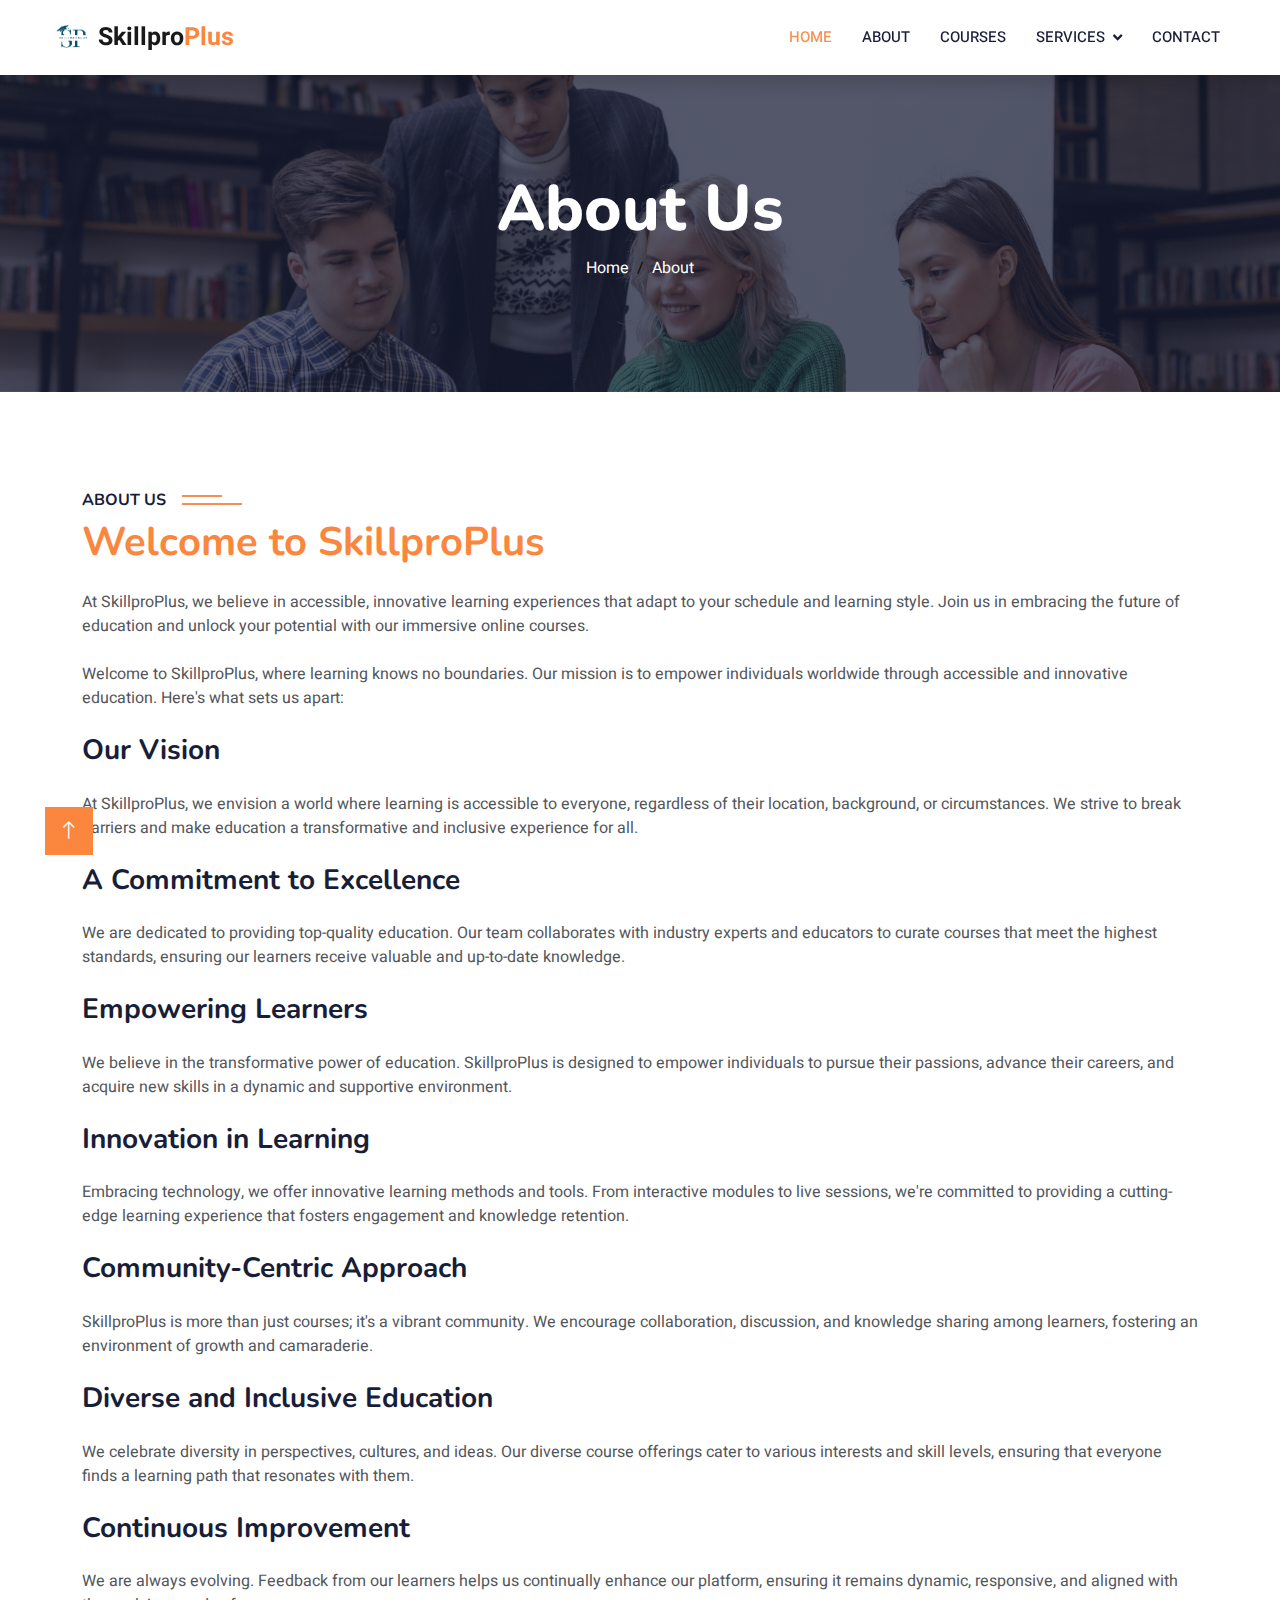
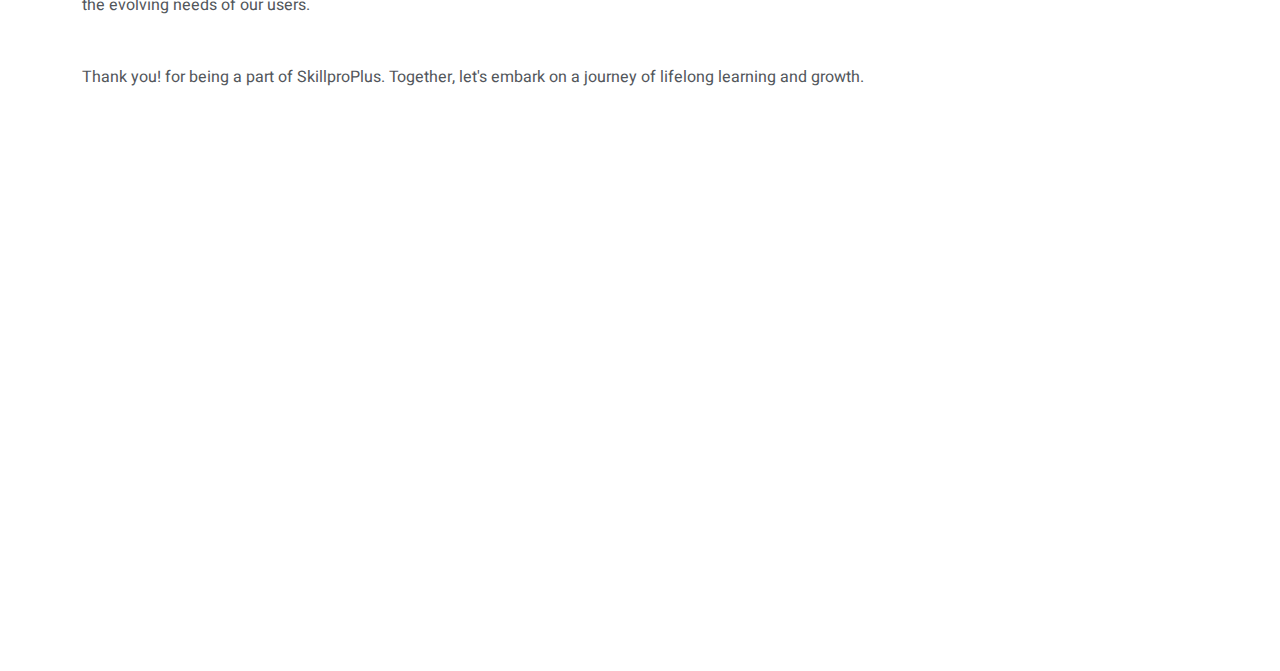
<file: about.html>
<!DOCTYPE html>
<html lang="en">

<head>
    <meta charset="utf-8">
    <title>SkillproPlus : About Us</title>
    <meta content="width=device-width, initial-scale=1.0" name="viewport">
    <meta content="" name="keywords">
    <meta content="" name="description">

    <!-- Favicon -->
    <link href="img/log.png" rel="icon">

    <!-- Google Web Fonts -->
    <link rel="preconnect" href="https://fonts.googleapis.com">
    <link rel="preconnect" href="https://fonts.gstatic.com" crossorigin>
    <link
        href="https://fonts.googleapis.com/css2?family=Heebo:wght@400;500;600&family=Nunito:wght@600;700;800&display=swap"
        rel="stylesheet">

    <!-- Icon Font Stylesheet -->
    <link href="https://cdnjs.cloudflare.com/ajax/libs/font-awesome/5.10.0/css/all.min.css" rel="stylesheet">
    <link href="https://cdn.jsdelivr.net/npm/bootstrap-icons@1.4.1/font/bootstrap-icons.css" rel="stylesheet">

    <!-- Libraries Stylesheet -->
    <link href="lib/animate/animate.min.css" rel="stylesheet">
    <link href="lib/owlcarousel/assets/owl.carousel.min.css" rel="stylesheet">

    <!-- Customized Bootstrap Stylesheet -->
    <link href="css/bootstrap.min.css" rel="stylesheet">

    <!-- Template Stylesheet -->
    <link href="css/style.css" rel="stylesheet">
</head>

<body>
    <!-- Spinner Start -->
    <div id="spinner"
        class="show bg-white position-fixed translate-middle w-100 vh-100 top-50 start-50 d-flex align-items-center justify-content-center">
        <div class="spinner-border text-primary" style="width: 3rem; height: 3rem;" role="status">
            <span class="sr-only">Loading...</span>
        </div>
    </div>
    <!-- Spinner End -->


    <!-- Navbar Start -->
    <nav class="navbar navbar-expand-lg bg-white navbar-light shadow sticky-top p-0">
        <a href="index.html" class="navbar-brand d-flex align-items-center px-4 px-lg-5">
            <p class="m-0 fw-bold" style="font-size: 25px;"><img src="img/log.png" alt="" height="50px">Skillpro<span
                    style="color: #fb873f;">Plus</span></p>
        </a>
        <button type="button" class="navbar-toggler me-4" data-bs-toggle="collapse" data-bs-target="#navbarCollapse"
            style="border: none;">
            <span class="navbar-toggler-icon"></span>
        </button>
        <div class="collapse navbar-collapse" id="navbarCollapse">
            <div class="navbar-nav ms-auto p-4 p-lg-0">
                <a href="index.html" class="nav-item nav-link active">Home</a>
                <a href="about.html" class="nav-item nav-link">About</a>
                <a href="courses.html" class="nav-item nav-link">Courses</a>
                <div class="nav-item dropdown">
                <a href="#" class="nav-link dropdown-toggle" data-bs-toggle="dropdown">Services</a>
                <div class="dropdown-menu fade-down m-0">
                        <a href="courses.html" class="dropdown-item">Internships</a>
                        <a href="projects.html" class="dropdown-item">Academic Projects</a>

                    </div>
                </div>
                <a href="contact.html" class="nav-item nav-link">Contact</a>
                <!--<a href="login.html" class="nav-item nav-link"><i class="fa fa-user"></i></a>-->
                <a href="#" class="nav-item nav-link">
                    <div id="google_translate_element"></div>
                </a>
            </div>
        </div>
    </nav>
    <!-- Navbar End -->

    <!-- Header Start -->
    <div class="container-fluid bg-primary py-5 mb-5 page-header">
        <div class="container py-5">
            <div class="row justify-content-center">
                <div class="col-lg-10 text-center">
                    <h1 class="display-3 text-white animated slideInDown">About Us</h1>
                    <nav aria-label="breadcrumb">
                        <ol class="breadcrumb justify-content-center">
                            <li class="breadcrumb-item"><a class="text-white" href="index.html">Home</a></li>
                            <li class="breadcrumb-item text-white active" aria-current="page">About</li>
                        </ol>
                    </nav>
                </div>
            </div>
        </div>
    </div>
    <!-- Header End -->

    <!-- About Start -->
    <div class="container-xxl py-5">
        <div class="container">
            <div class="row g-5">

                <div class="col-lg-12 wow fadeInUp" data-wow-delay="0.3s">
                    <h6 class="section-title bg-white text-start pe-3">About Us</h6>
                    <h1 class="mb-4" style="color: #fb873f;">Welcome to SkillproPlus</h1>
                    <p class="mb-4">
                        At SkillproPlus, we believe in accessible, innovative learning experiences that adapt to your
                        schedule and learning style. Join us in embracing the future of education and unlock your
                        potential with our immersive online courses.
                    </p>
                    <p class="mb-4">Welcome to SkillproPlus, where learning knows no boundaries. Our mission
                        is to empower individuals worldwide through accessible and innovative education. Here's what
                        sets us apart:</p>

                    <h3 class="mb-4">Our Vision</h3>
                    <p class="mb-4">At SkillproPlus, we envision a world where learning is accessible to everyone,
                        regardless of their location, background, or circumstances. We strive to break barriers and make
                        education a transformative and inclusive experience for all.</p>

                    <h3 class="mb-4">A Commitment to Excellence</h3>
                    <p class="mb-4"> We are dedicated to providing top-quality education. Our team collaborates with
                        industry experts and educators to curate courses that meet the highest standards, ensuring our
                        learners receive valuable and up-to-date knowledge.</p>

                    <h3 class="mb-4">Empowering Learners</h3>

                    <p class="mb-4">We believe in the transformative power of education. SkillproPlus is
                        designed to empower individuals to pursue their passions, advance their careers, and acquire new
                        skills in a dynamic and supportive environment.</p>

                    <h3 class="mb-4">Innovation in Learning</h3>

                    <p class="mb-4">Embracing technology, we offer innovative learning methods and tools. From
                        interactive modules to live sessions, we're committed to providing a cutting-edge learning
                        experience that fosters engagement and knowledge retention.</p>

                    <h3 class="mb-4">Community-Centric Approach</h3>

                    <p class="mb-4"> SkillproPlus is more than just courses; it's a vibrant community. We
                        encourage collaboration, discussion, and knowledge sharing among learners, fostering an
                        environment of growth and camaraderie.</p>

                    <h3 class="mb-4">Diverse and Inclusive Education</h3>

                    <p class="mb-4">We celebrate diversity in perspectives, cultures, and ideas. Our diverse course
                        offerings cater to various interests and skill levels, ensuring that everyone finds a learning
                        path that resonates with them.</p>

                    <h3 class="mb-4">Continuous Improvement</h3>

                    <p class="mb-4">We are always evolving. Feedback from our learners helps us continually enhance our
                        platform, ensuring it remains dynamic, responsive, and aligned with the evolving needs of our
                        users.</p>

                    <p class=" mt-5 mb-4">Thank you! for being a part of SkillproPlus. Together, let's embark on a
                        journey of lifelong learning and growth.</p>

                </div>

            </div>
        </div>
    </div>
    <!-- About End -->


    <!-- Footer Start -->
    <div class="container-fluid bg-dark text-light footer pt-5 mt-5 wow fadeIn" data-wow-delay="0.1s">
        <div class="container py-5">
            <div class="row g-5">
                <div class="col-lg-4 col-md-6">
                    <h4 class="text-white mb-3">Quick Link</h4>
                    <p><a class="text-light" href="about.html">About Us</a></p>
                    <p><a class="text-light" href="contact.html">Contact Us</a></p>
                    <p><a class="text-light" href="">Privacy Policy</a></p>
                    <p><a class="text-light" href="">Terms & Condition</a></p>
                    <p><a class="text-light" href="">FAQs & Help</a></p>
                </div>
                <div class="col-lg-4 col-md-6">
                    <h4 class="text-white mb-3">Contact</h4>
                    <p class="mb-2"><i class="fa fa-map-marker-alt me-3"></i>Bangalore, Karnataka</p>
                    <p class="mb-2"><i class="fa fa-phone-alt me-3"></i>+91 8861749698, 8008997364</p>
                    <p class="mb-2"><i class="fa fa-envelope me-3"></i>skillproplus.edu@outlook.com</p>
                    <div class="d-flex pt-2">
                        <a class="btn btn-outline-light btn-social" href="https://www.facebook.com/profile.php?id=61556417222696"><i class="fab fa-facebook-f"></i></a>
                        <a class="btn btn-outline-light btn-social" href="https://www.instagram.com/skillproplus?igsh=cjk1OXdqNWNzamVm&utm_source=qr"><i class="fab fa-instagram"></i></a>
                        <a class="btn btn-outline-light btn-social" href="https://www.linkedin.com/company/skillproplus/"><i class="fab fa-linkedin-in"></i></a>
                    </div>
                </div>

                <!--<div class="col-lg-4 col-md-6">
                    <h4 class="text-white mb-3">Subscribe to our Newsletter</h4>
                    <p>Subscribe now and join our growing community of learners committed to lifelong education! </p>
                    <div class="position-relative mx-auto" style="max-width: 400px;">
                        <form action="#">
                            <input class="form-control border-0 w-100 py-3 ps-4 pe-5" type="email"
                                placeholder="Your email" required>
                            <button type="submit"
                                class="btn btn-primary py-2 position-absolute top-0 end-0 mt-2 me-2"><a
                                    href="mailto:keertidvcorai@gmail.com">Subscribe</a></button>
                        </form>
                    </div>
                </div>-->
            </div>
        </div>
        <div class="container">
            <div class="copyright">
                <div class="row">
                    <div class="col-md-6 text-center text-md-start mb-3 mb-md-0">
                        &copy; <a class="border-bottom" style="color:azure;" href="index.html">SkillproPlus</a>, All Right Reserved.

                    </div>
                </div>
            </div>
        </div>
    </div>
    <!-- Footer End -->


    <!-- Back to Top -->
    <a href="#" class="btn btn-lg btn-primary btn-lg-square back-to-top"><i class="bi bi-arrow-up"></i></a>


    <!-- JavaScript Libraries -->
    <script src="https://code.jquery.com/jquery-3.4.1.min.js"></script>
    <script src="https://cdn.jsdelivr.net/npm/bootstrap@5.0.0/dist/js/bootstrap.bundle.min.js"></script>
    <script src="lib/wow/wow.min.js"></script>
    <script src="lib/easing/easing.min.js"></script>
    <script src="lib/waypoints/waypoints.min.js"></script>
    <script src="lib/owlcarousel/owl.carousel.min.js"></script>


    <!-- Template Javascript -->
    <script src="js/main.js"></script>
</body>

</html>
</file>
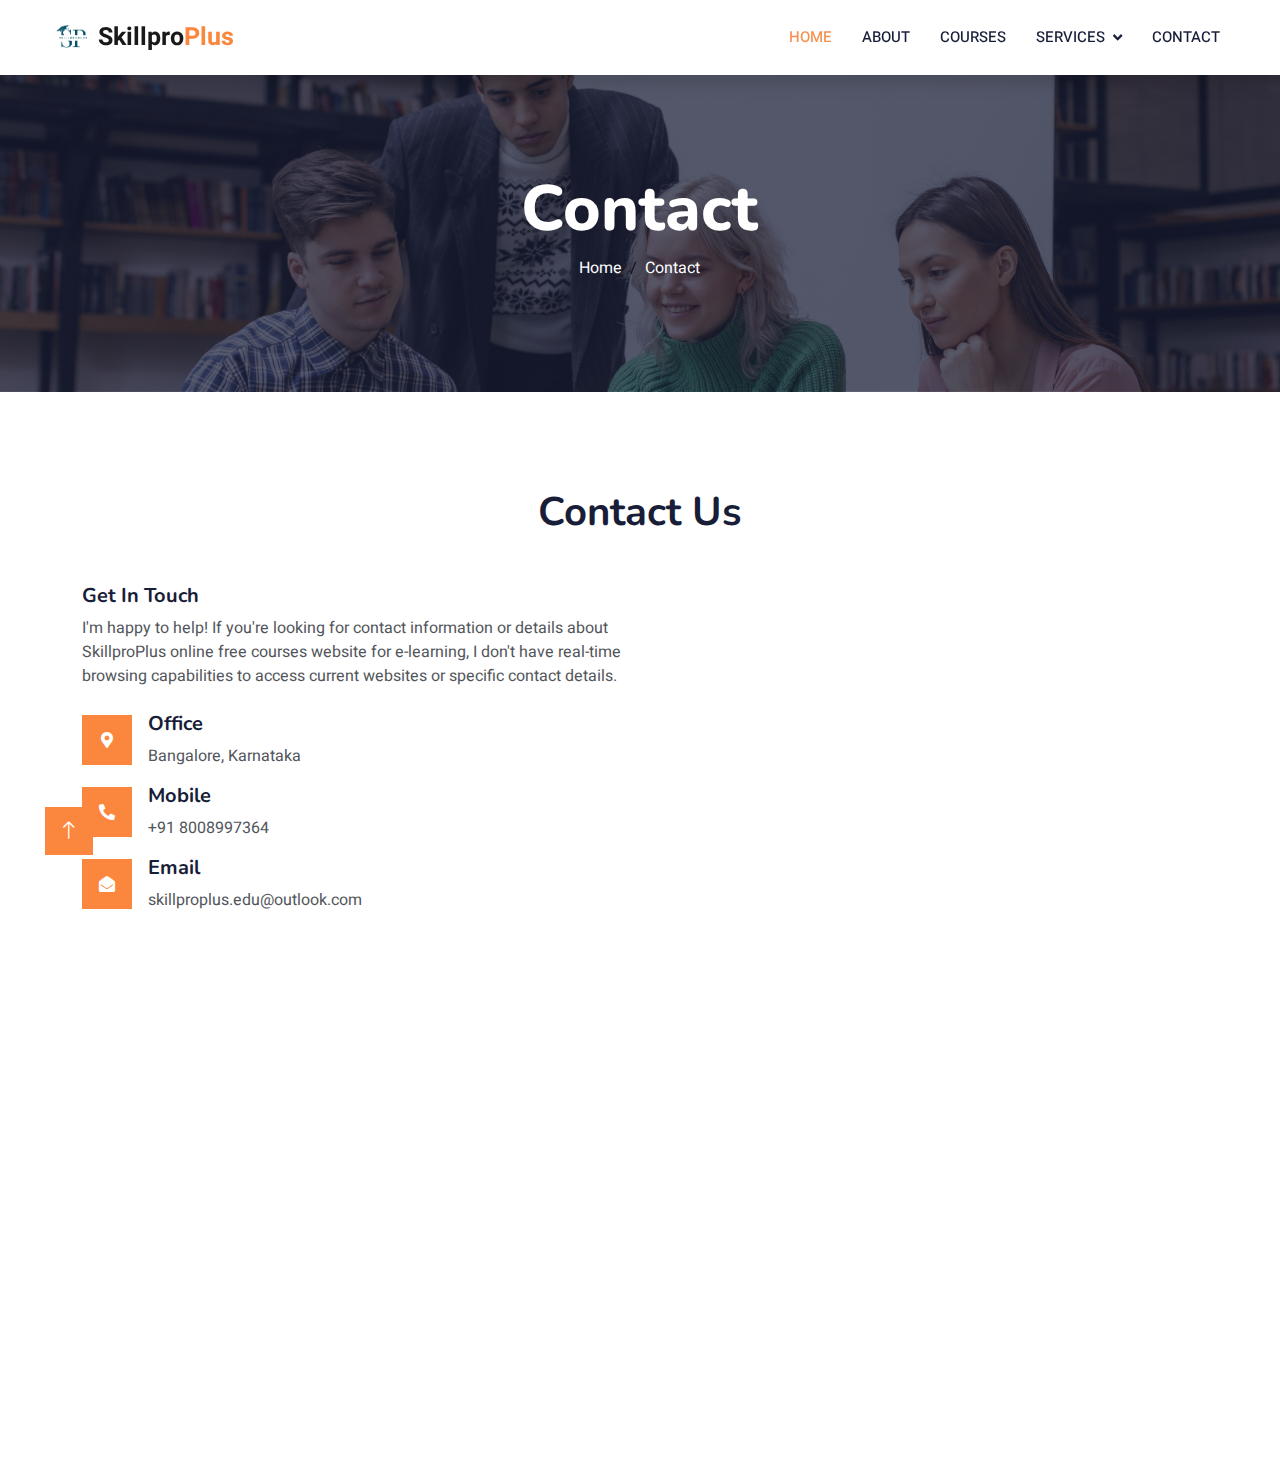
<file: contact.html>
<!DOCTYPE html>
<html lang="en">

<head>
    <meta charset="utf-8">
    <title>SkillproPlus : Contact</title>
    <meta content="width=device-width, initial-scale=1.0" name="viewport">
    <meta content="" name="keywords">
    <meta content="" name="description">

    <!-- Favicon -->
    <link href="img/log.png" rel="icon">

    <!-- Google Web Fonts -->
    <link rel="preconnect" href="https://fonts.googleapis.com">
    <link rel="preconnect" href="https://fonts.gstatic.com" crossorigin>
    <link
        href="https://fonts.googleapis.com/css2?family=Heebo:wght@400;500;600&family=Nunito:wght@600;700;800&display=swap"
        rel="stylesheet">

    <!-- Icon Font Stylesheet -->
    <link href="https://cdnjs.cloudflare.com/ajax/libs/font-awesome/5.10.0/css/all.min.css" rel="stylesheet">
    <link href="https://cdn.jsdelivr.net/npm/bootstrap-icons@1.4.1/font/bootstrap-icons.css" rel="stylesheet">

    <!-- Libraries Stylesheet -->
    <link href="lib/animate/animate.min.css" rel="stylesheet">
    <link href="lib/owlcarousel/assets/owl.carousel.min.css" rel="stylesheet">

    <!-- Customized Bootstrap Stylesheet -->
    <link href="css/bootstrap.min.css" rel="stylesheet">

    <!-- Template Stylesheet -->
    <link href="css/style.css" rel="stylesheet">
</head>

<body>
    <!-- Spinner Start -->
    <div id="spinner"
        class="show bg-white position-fixed translate-middle w-100 vh-100 top-50 start-50 d-flex align-items-center justify-content-center">
        <div class="spinner-border text-primary" style="width: 3rem; height: 3rem;" role="status">
            <span class="sr-only">Loading...</span>
        </div>
    </div>
    <!-- Spinner End -->


    <!-- Navbar Start -->
    <nav class="navbar navbar-expand-lg bg-white navbar-light shadow sticky-top p-0">
        <a href="index.html" class="navbar-brand d-flex align-items-center px-4 px-lg-5">
            <p class="m-0 fw-bold" style="font-size: 25px;"><img src="img/log.png" alt="" height="50px">Skillpro<span
                    style="color: #fb873f;">Plus</span></p>
        </a>
        <button type="button" class="navbar-toggler me-4" data-bs-toggle="collapse" data-bs-target="#navbarCollapse"
            style="border: none;">
            <span class="navbar-toggler-icon"></span>
        </button>
        <div class="collapse navbar-collapse" id="navbarCollapse">
            <div class="navbar-nav ms-auto p-4 p-lg-0">
                <a href="index.html" class="nav-item nav-link active">Home</a>
                <a href="about.html" class="nav-item nav-link">About</a>
                <a href="courses.html" class="nav-item nav-link">Courses</a>
               <div class="nav-item dropdown">
                <a href="#" class="nav-link dropdown-toggle" data-bs-toggle="dropdown">Services</a>
                <div class="dropdown-menu fade-down m-0">
                        <a href="courses.html" class="dropdown-item">Internships</a>
                        <a href="projects.html" class="dropdown-item">Academic Projects</a>

                    </div>
                </div>
                <a href="contact.html" class="nav-item nav-link">Contact</a>
                <!--<a href="login.html" class="nav-item nav-link"><i class="fa fa-user"></i></a>-->
                <a href="#" class="nav-item nav-link">
                    <div id="google_translate_element"></div>
                </a>
            </div>
        </div>
    </nav>
    <!-- Navbar End -->


    <!-- Header Start -->
    <div class="container-fluid bg-primary py-5 mb-5 page-header">
        <div class="container py-5">
            <div class="row justify-content-center">
                <div class="col-lg-10 text-center">
                    <h1 class="display-3 text-white animated slideInDown">Contact</h1>
                    <nav aria-label="breadcrumb">
                        <ol class="breadcrumb justify-content-center">
                            <li class="breadcrumb-item"><a class="text-white" href="index.html">Home</a></li>
                            <li class="breadcrumb-item text-white active" aria-current="page">Contact</li>
                        </ol>
                    </nav>
                </div>
            </div>
        </div>
    </div>
    <!-- Header End -->


    <!-- Contact Start -->
    <div class="container-xxl py-5">
        <div class="container">
            <div class="text-center wow fadeInUp" data-wow-delay="0.1s">
                <h1 class="mb-5 bg-white text-center px-3">Contact Us</h1>

            </div>
            <div class="row g-4">
                <div class="col-lg-6 col-md-6 wow fadeInUp" data-wow-delay="0.1s">
                    <h5>Get In Touch</h5>
                    <p class="mb-4">I'm happy to help! If you're looking for contact information or details about
                        SkillproPlus online free courses website for e-learning, I don't have real-time browsing
                        capabilities to access current websites or specific contact details.</p>
                    <div class="d-flex align-items-center mb-3">
                        <div class="d-flex align-items-center justify-content-center flex-shrink-0"
                            style="width: 50px; height: 50px; background-color: #fb873f;">
                            <i class="fa fa-map-marker-alt text-white"></i>
                        </div>
                        <div class="ms-3">
                            <h5>Office</h5>
                            <p class="mb-0">Bangalore, Karnataka</p>
                        </div>
                    </div>
                    <div class="d-flex align-items-center mb-3">
                        <div class="d-flex align-items-center justify-content-center flex-shrink-0"
                            style="width: 50px; height: 50px; background-color: #fb873f;">
                            <i class="fa fa-phone-alt text-white"></i>
                        </div>
                        <div class="ms-3">
                            <h5>Mobile</h5>
                            <p class="mb-0">+91 8008997364</p>
                        </div>
                    </div>
                    <div class="d-flex align-items-center">
                        <div class="d-flex align-items-center justify-content-center flex-shrink-0"
                            style="width: 50px; height: 50px; background-color: #fb873f;">
                            <i class="fa fa-envelope-open text-white"></i>
                        </div>
                        <div class="ms-3">
                            <h5>Email</h5>
                            <p class="mb-0">skillproplus.edu@outlook.com</p>
                        </div>
                    </div>
                </div>

                <!--<div class="col-lg-6 col-md-12 wow fadeInUp" data-wow-delay="0.5s">
                    <form>
                        <div class="row g-3">
                            <div class="col-md-6">
                                <div class="form-floating">
                                    <input type="text" class="form-control" id="name" required placeholder="Your Name">
                                    <label for="name">Your Name</label>
                                </div>
                            </div>
                            <div class="col-md-6">
                                <div class="form-floating">
                                    <input type="email" class="form-control" id="email" required
                                        placeholder="Your Email">
                                    <label for="email">Your Email</label>
                                </div>
                            </div>
                            <div class="col-12">
                                <div class="form-floating">
                                    <input type="text" class="form-control" id="subject" required placeholder="Subject">
                                    <label for="subject">Subject</label>
                                </div>
                            </div>
                            <div class="col-12">
                                <div class="form-floating">
                                    <textarea class="form-control" required placeholder="Leave a message here"
                                        id="message" style="height: 150px"></textarea>
                                    <label for="message">Message</label>
                                </div>
                            </div>
                            <div class="col-12">
                                <button class="btn btn-primary w-100 py-3" type="submit"><a
                                        href="mailto:skillproplus.edu@outlook.com" class="text-decoration-none"
                                        style="color: #fff;" type="submit">Send Message</a></button>
                            </div>
                        </div>
                    </form>
                </div>
            </div>
        </div>
    </div>-->
    <!-- Contact End -->


    <!-- Footer Start -->
    <div class="container-fluid bg-dark text-light footer pt-5 mt-5 wow fadeIn" data-wow-delay="0.1s">
        <div class="container py-5">
            <div class="row g-5">
                <div class="col-lg-4 col-md-6">
                    <h4 class="text-white mb-3">Quick Link</h4>
                    <p><a class="text-light" href="about.html">About Us</a></p>
                    <p><a class="text-light" href="contact.html">Contact Us</a></p>
                    <p><a class="text-light" href="">Privacy Policy</a></p>
                    <p><a class="text-light" href="">Terms & Condition</a></p>
                    <p><a class="text-light" href="">FAQs & Help</a></p>
                </div>
                <div class="col-lg-4 col-md-6">
                    <h4 class="text-white mb-3">Contact</h4>
                    <p class="mb-2"><i class="fa fa-map-marker-alt me-3"></i>Bangalore, Karnataka</p>
                    <p class="mb-2"><i class="fa fa-phone-alt me-3"></i>+91 8861749698, 8008997364</p>
                    <p class="mb-2"><i class="fa fa-envelope me-3"></i>skillproplus.edu@outlook.com</p>
                    <div class="d-flex pt-2">
                        <a class="btn btn-outline-light btn-social" href="https://www.facebook.com/profile.php?id=61556417222696"><i class="fab fa-facebook-f"></i></a>
                        <a class="btn btn-outline-light btn-social" href="https://www.instagram.com/skillproplus?igsh=cjk1OXdqNWNzamVm&utm_source=qr"><i class="fab fa-instagram"></i></a>
                        <a class="btn btn-outline-light btn-social" href="https://www.linkedin.com/company/skillproplus/"><i class="fab fa-linkedin-in"></i></a>
                    </div>
                </div>

                <!--<div class="col-lg-4 col-md-6">
                    <h4 class="text-white mb-3">Subscribe to our Newsletter</h4>
                    <p>Subscribe now and join our growing community of learners committed to lifelong education! </p>
                    <div class="position-relative mx-auto" style="max-width: 400px;">
                        <form action="#">
                            <input class="form-control border-0 w-100 py-3 ps-4 pe-5" type="email"
                                placeholder="Your email" required>
                            <button type="submit"
                                class="btn btn-primary py-2 position-absolute top-0 end-0 mt-2 me-2"><a
                                    href="mailto:keertidvcorai@gmail.com">Subscribe</a></button>
                        </form>
                    </div>
                </div>-->
            </div>
        </div>
        <div class="container">
            <div class="copyright">
                <div class="row">
                    <div class="col-md-6 text-center text-md-start mb-3 mb-md-0">
                        &copy; <a class="border-bottom" style="color:azure;" href="index.html">SkillproPlus</a>, All Right Reserved.

                    </div>
                </div>
            </div>
        </div>
    </div>
    <!-- Footer End -->


    <!-- Back to Top -->
    <a href="#" class="btn btn-lg btn-primary btn-lg-square back-to-top"><i class="bi bi-arrow-up"></i></a>


    <!-- JavaScript Libraries -->
    <script src="https://code.jquery.com/jquery-3.4.1.min.js"></script>
    <script src="https://cdn.jsdelivr.net/npm/bootstrap@5.0.0/dist/js/bootstrap.bundle.min.js"></script>
    <script src="lib/wow/wow.min.js"></script>
    <script src="lib/easing/easing.min.js"></script>
    <script src="lib/waypoints/waypoints.min.js"></script>
    <script src="lib/owlcarousel/owl.carousel.min.js"></script>

    <!-- Template Javascript -->
    <script src="js/main.js"></script>
</body>

</html>
</file>
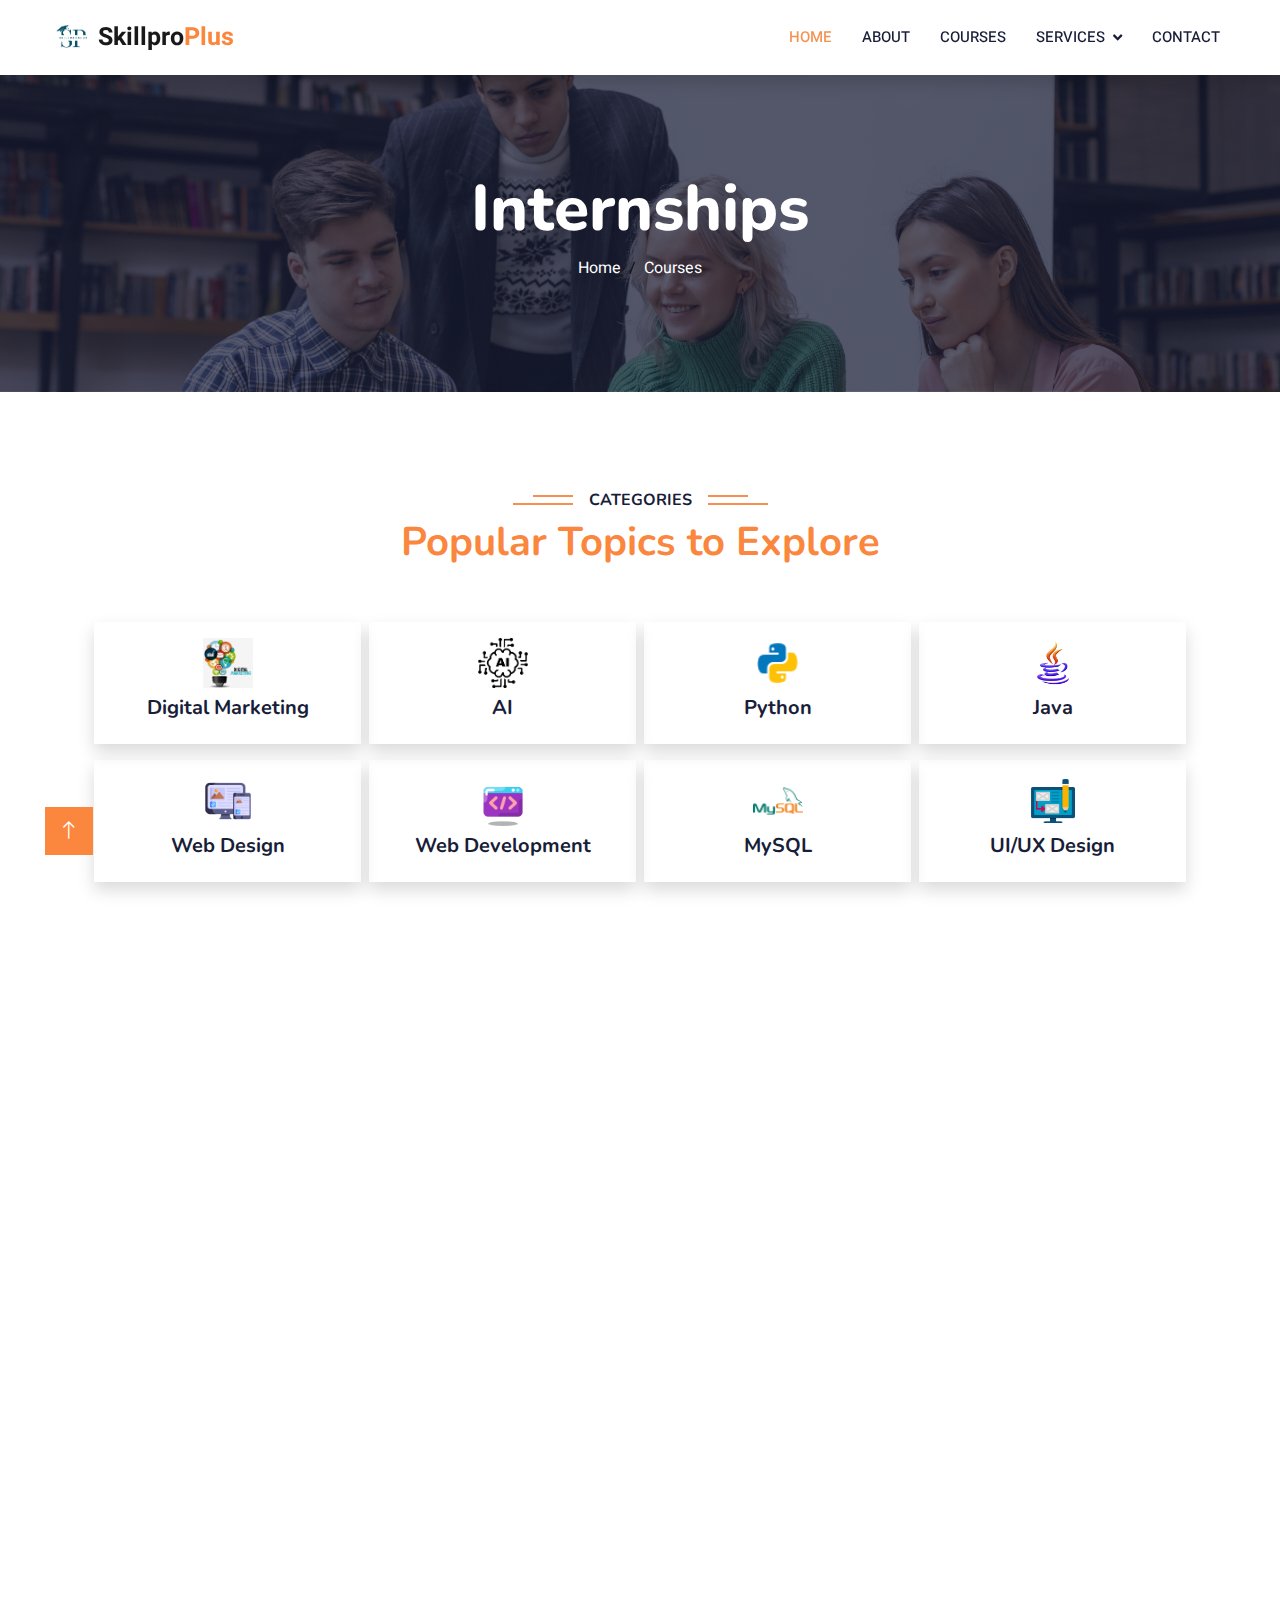
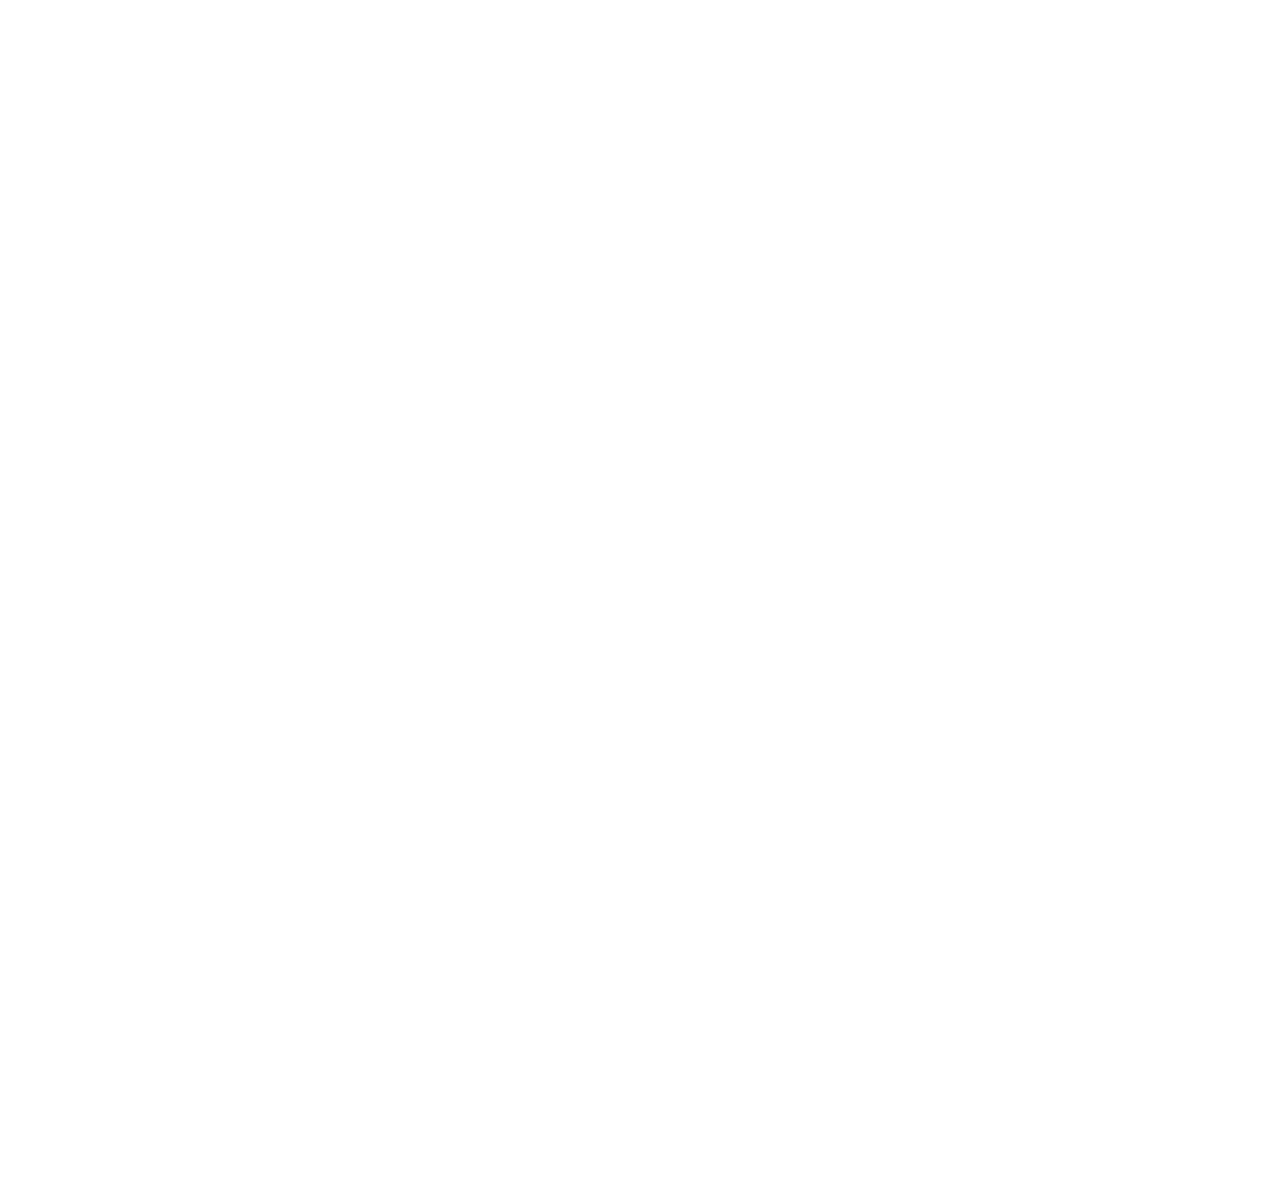
<file: courses.html>
<!DOCTYPE html>
<html lang="en">

<head>
    <meta charset="utf-8">
    <title>SkillproPlus : Internships</title>
    <meta content="width=device-width, initial-scale=1.0" name="viewport">
    <meta content="" name="keywords">
    <meta content="" name="description">

    <!-- Favicon -->
    <link href="img/log.png" rel="icon">

    <!-- Google Web Fonts -->
    <link rel="preconnect" href="https://fonts.googleapis.com">
    <link rel="preconnect" href="https://fonts.gstatic.com" crossorigin>
    <link
        href="https://fonts.googleapis.com/css2?family=Heebo:wght@400;500;600&family=Nunito:wght@600;700;800&display=swap"
        rel="stylesheet">

    <!-- Icon Font Stylesheet -->
    <link href="https://cdnjs.cloudflare.com/ajax/libs/font-awesome/5.10.0/css/all.min.css" rel="stylesheet">
    <link href="https://cdn.jsdelivr.net/npm/bootstrap-icons@1.4.1/font/bootstrap-icons.css" rel="stylesheet">

    <!-- Libraries Stylesheet -->
    <link href="lib/animate/animate.min.css" rel="stylesheet">
    <link href="lib/owlcarousel/assets/owl.carousel.min.css" rel="stylesheet">

    <!-- Customized Bootstrap Stylesheet -->
    <link href="css/bootstrap.min.css" rel="stylesheet">

    <!-- Template Stylesheet -->
    <link href="css/style.css" rel="stylesheet">

</head>

<body>
    <!-- Spinner Start -->
    <div id="spinner"
        class="show bg-white position-fixed translate-middle w-100 vh-100 top-50 start-50 d-flex align-items-center justify-content-center">
        <div class="spinner-border text-primary" style="width: 3rem; height: 3rem;" role="status">
            <span class="sr-only">Loading...</span>
        </div>
    </div>
    <!-- Spinner End -->


    <!-- Navbar Start -->
    <nav class="navbar navbar-expand-lg bg-white navbar-light shadow sticky-top p-0">
        <a href="index.html" class="navbar-brand d-flex align-items-center px-4 px-lg-5">
            <p class="m-0 fw-bold" style="font-size: 25px;"><img src="img/log.png" alt="" height="50px">Skillpro<span
                    style="color: #fb873f;">Plus</span></p>
        </a>
        <button type="button" class="navbar-toggler me-4" data-bs-toggle="collapse" data-bs-target="#navbarCollapse"
            style="border: none;">
            <span class="navbar-toggler-icon"></span>
        </button>
        <div class="collapse navbar-collapse" id="navbarCollapse">
            <div class="navbar-nav ms-auto p-4 p-lg-0">
                <a href="index.html" class="nav-item nav-link active">Home</a>
                <a href="about.html" class="nav-item nav-link">About</a>
                <a href="courses.html" class="nav-item nav-link">Courses</a>
                 <div class="nav-item dropdown">
                <a href="#" class="nav-link dropdown-toggle" data-bs-toggle="dropdown">Services</a>
                <div class="dropdown-menu fade-down m-0">
                        <a href="courses.html" class="dropdown-item">Internships</a>
                        <a href="projects.html" class="dropdown-item">Academic Projects</a>

                    </div>
                </div>
                <a href="contact.html" class="nav-item nav-link">Contact</a>
                <!--<a href="login.html" class="nav-item nav-link"><i class="fa fa-user"></i></a>-->
                <a href="#" class="nav-item nav-link">
                    <div id="google_translate_element"></div>
                </a>
            </div>
        </div>
    </nav>
    <!-- Navbar End -->

    <!-- Header Start -->
    <div class="container-fluid bg-primary py-5 mb-5 page-header">
        <div class="container py-5">
            <div class="row justify-content-center">
                <div class="col-lg-10 text-center">
                    <h1 class="display-3 text-white animated slideInDown">Internships</h1>
                    <nav aria-label="breadcrumb">
                        <ol class="breadcrumb justify-content-center">
                            <li class="breadcrumb-item"><a class="text-white" href="index.html">Home</a></li>
                            <li class="breadcrumb-item text-white active" aria-current="page">Courses</li>
                        </ol>
                    </nav>
                </div>
            </div>
        </div>
    </div>
    <!-- Header End -->


    <!-- Categories Start -->
    <div class="container-xxl py-5 category">
        <div class="container">
            <div class="text-center wow fadeInUp" data-wow-delay="0.1s">
                <h6 class="section-title bg-white text-center px-3">Categories</h6>
                <h1 class="mb-5" style="color: #fb873f;">Popular Topics to Explore</h1>
            </div>
            <div class="row g-2 m-2">
                <div class="col-lg-3 col-md-6  text-center">
                    <div class="content shadow p-3 mb-2 wow fadeInUp" data-wow-delay="0.3s">

                        <img src="digitalmarketing.png" class="img-fluid" alt="categories"></i>

                        <h5 class="my-2">
                            <a href="#" class="text-center">Digital Marketing</a>
                        </h5>
                    </div>
                </div>
                <div class="col-lg-3 col-md-6  text-center">
                    <div class="content shadow p-3 mb-2 wow fadeInUp" data-wow-delay="0.3s">

                        <img src="ai.png" class="img-fluid" alt="categories"></i>

                        <h5 class="my-2">
                            <a href="#" class="text-center">AI</a>
                        </h5>
                    </div>
                </div>
                <div class="col-lg-3 col-md-6  text-center">
                    <div class="content shadow p-3 mb-2 wow fadeInUp" data-wow-delay="0.3s">

                        <img src="img/cat3.png" class="img-fluid" alt="categories"></i>

                        <h5 class="my-2">
                            <a href="#" class="text-center">Python</a>
                        </h5>
                    </div>
                </div>
                <div class="col-lg-3 col-md-6  text-center">
                    <div class="content shadow p-3 mb-2 wow fadeInUp" data-wow-delay="0.3s">

                        <img src="img/cat4.png" class="img-fluid" alt="categories"></i>

                        <h5 class="my-2">
                            <a href="#" class="text-center">Java</a>
                        </h5>
                    </div>
                </div>
                <div class="col-lg-3 col-md-6  text-center">
                    <div class="content shadow p-3 mb-2 wow fadeInUp" data-wow-delay="0.3s">

                        <img src="img/cat5.png" class="img-fluid" alt="categories"></i>

                        <h5 class="my-2">
                            <a href="#" class="text-center">Web Design</a>
                        </h5>
                    </div>
                </div>
                <div class="col-lg-3 col-md-6  text-center">
                    <div class="content shadow p-3 mb-2 wow fadeInUp" data-wow-delay="0.3s">

                        <img src="img/cat6.png" class="img-fluid" alt="categories"></i>

                        <h5 class="my-2">
                            <a href="#" class="text-center">Web Development</a>
                        </h5>
                    </div>
                </div>
                <div class="col-lg-3 col-md-6  text-center">
                    <div class="content shadow p-3 mb-2 wow fadeInUp" data-wow-delay="0.3s">

                        <img src="img/cat7.png" class="img-fluid" alt="categories"></i>

                        <h5 class="my-2">
                            <a href="#" class="text-center">MySQL</a>
                        </h5>
                    </div>
                </div>
                <div class="col-lg-3 col-md-6  text-center">
                    <div class="content shadow p-3 mb-2 wow fadeInUp" data-wow-delay="0.3s">

                        <img src="img/cat8.png" class="img-fluid" alt="categories"></i>

                        <h5 class="my-2">
                            <a href="#" class="text-center">UI/UX Design</a>
                        </h5>
                    </div>
                </div>
            </div>
        </div>
    </div>
    <!-- Categories End -->



    <!-- Courses Start -->
    <div class="container-xxl py-5">
        <div class="container">
            <div class="text-center wow fadeInUp" data-wow-delay="0.1s">
                <h6 class="section-title bg-white text-center px-3">Popular Courses</h6>
                <h1 class="mb-5" style="color: #fb873f;">Explore new and trending free online courses</h1>
            </div>
            <div class="row g-4 py-2">
                <div class="col-lg-3 col-md-6 wow fadeInUp" data-wow-delay="0.1s">
                    <div class="course-item shadow">
                        <div class="position-relative overflow-hidden text-light image">
                            <img class="img-fluid" src="img/course-1.jpg" alt="">
                            <div style="position:absolute;top: 15px;left: 16px; font-size:12px; border-radius:3px; background-color:#fb873f;"
                                class="px-2 py-1 fw-bold text-uppercase"></div>

                        </div>
                        <div class="p-2 pb-0">

                            <h5 class="mb-1"><a href="single.html" class="text-dark">HTML Course for Beginners</a> </h5>
                        </div>
                        <div class="d-flex">
                            <small class="flex-fill text-center py-1 px-2"><i class="fa fa-star text-warning me-2"></i>
                                4.55</small>
                            <small class="flex-fill text-center py-1 px-2"><i class="fa fa-user-graduate me-2"></i>5.8L+
                                Learners
                            </small>
                            <small class="flex-fill text-center py-1 px-2"><i
                                    class="fa fa-user me-2"></i>Beginner</small>
                        </div>
                        <div class="d-flex">
                            <small class="flex-fill text-left p-2 px-2"><i class="fa fa-clock me-2"></i>2.0
                                Hrs</small>
                            <small class="py-1 px-2 fw-bold fs-6 text-center">₹ 0</small>
                            <small class=" text-primary py-1 px-2 fw-bold fs-6" style="float:right;"><a href="#">Enroll
                                    Now </a><i class="fa fa-chevron-right me-2 fs-10"></i></small>
                        </div>
                    </div>
                </div>
                <div class="col-lg-3 col-md-6 wow fadeInUp" data-wow-delay="0.1s">
                    <div class="course-item shadow">
                        <div class="position-relative overflow-hidden text-light image">
                            <img class="img-fluid" src="img/course-2.jpg" alt="">
                            <div style="position:absolute;top: 15px;left: 16px; font-size:12px; border-radius:3px; background-color:#0ed44c;"
                                class="px-2 py-1 fw-bold text-uppercase"></div>

                        </div>
                        <div class="p-2 pb-0">

                            <h5 class="mb-1">Front End Development-CSS
                            </h5>
                        </div>
                        <div class="d-flex">
                            <small class="flex-fill text-center py-1 px-2"><i class="fa fa-star text-warning me-2"></i>
                                4.55</small>
                            <small class="flex-fill text-center py-1 px-2"><i class="fa fa-user-graduate me-2"></i>5.2L+
                                Learners
                            </small>
                            <small class="flex-fill text-center py-1 px-2"><i
                                    class="fa fa-user me-2"></i>Beginner</small>
                        </div>
                        <div class="d-flex">
                            <small class="flex-fill text-left p-2 px-2"><i class="fa fa-clock me-2"></i>4.0
                                Hrs</small>
                            <small class="py-1 px-2 fw-bold fs-6 text-center"></small>
                            <small class=" text-primary py-1 px-2 fw-bold fs-6" style="float:right;"><a href="#">Enroll
                                    Now </a><i class="fa fa-chevron-right me-2 fs-10"></i></small>
                        </div>
                    </div>
                </div>
                <div class="col-lg-3 col-md-6 wow fadeInUp" data-wow-delay="0.1s">
                    <div class="course-item shadow">
                        <div class="position-relative overflow-hidden text-light image">
                            <img class="img-fluid" src="img/course-3.jpg" alt="">
                            <div style="position:absolute;top: 15px;left: 16px; font-size:12px; border-radius:3px; background-color:#fb873f;"
                                class="px-2 py-1 fw-bold text-uppercase"></div>

                        </div>
                        <div class="p-2 pb-0">

                            <h5 class="mb-1">Introduction to JavaScript
                            </h5>
                        </div>
                        <div class="d-flex">
                            <small class="flex-fill text-center py-1 px-2"><i class="fa fa-star text-warning me-2"></i>
                                4.46</small>
                            <small class="flex-fill text-center py-1 px-2"><i class="fa fa-user-graduate me-2"></i>76L+
                                Learners
                            </small>
                            <small class="flex-fill text-center py-1 px-2"><i
                                    class="fa fa-user me-2"></i>Beginner</small>
                        </div>
                        <div class="d-flex">
                            <small class="flex-fill text-left p-2 px-2"><i class="fa fa-clock me-2"></i>2.5
                                Hrs</small>
                            <small class="py-1 px-2 fw-bold fs-6 text-center"></small>
                            <small class=" text-primary py-1 px-2 fw-bold fs-6" style="float:right;"><a href="#">Enroll
                                    Now </a><i class="fa fa-chevron-right me-2 fs-10"></i></small>
                        </div>
                    </div>
                </div>
                <div class="col-lg-3 col-md-6 wow fadeInUp" data-wow-delay="0.1s">
                    <div class="course-item shadow">
                        <div class="position-relative overflow-hidden text-light image">
                            <img class="img-fluid" src="img/course-4.jpg" alt="">
                            <div style="position:absolute;top: 15px;left: 16px; font-size:12px; border-radius:3px; background-color:#0ed44c;"
                                class="px-2 py-1 fw-bold text-uppercase"></div>

                        </div>
                        <div class="p-2 pb-0">

                            <h5 class="mb-1">Python Programming
                            </h5>
                        </div>
                        <div class="d-flex">
                            <small class="flex-fill text-center py-1 px-2"><i class="fa fa-star text-warning me-2"></i>
                                3.54</small>
                            <small class="flex-fill text-center py-1 px-2"><i class="fa fa-user-graduate me-2"></i>3.3L+
                                Learners
                            </small>
                            <small class="flex-fill text-center py-1 px-2"><i
                                    class="fa fa-user me-2"></i>Beginner</small>
                        </div>
                        <div class="d-flex">
                            <small class="flex-fill text-left p-2 px-2"><i class="fa fa-clock me-2"></i>3.0
                                Hrs</small>
                            <small class="py-1 px-2 fw-bold fs-6 text-center"></small>
                            <small class=" text-primary py-1 px-2 fw-bold fs-6" style="float:right;"><a href="#">Enroll
                                    Now </a><i class="fa fa-chevron-right me-2 fs-10"></i></small>
                        </div>
                    </div>
                </div>
                <div class="col-lg-3 col-md-6 wow fadeInUp" data-wow-delay="0.1s">
                    <div class="course-item shadow">
                        <div class="position-relative overflow-hidden text-light image">
                            <img class="img-fluid" src="img/course-5.jpg" alt="">
                            <div style="position:absolute;top: 15px;left: 16px; font-size:12px; border-radius:3px; background-color:#fb873f;"
                                class="px-2 py-1 fw-bold text-uppercase"></div>

                        </div>
                        <div class="p-2 pb-0">

                            <h5 class="mb-1">SQL for Data Science
                            </h5>
                        </div>
                        <div class="d-flex">
                            <small class="flex-fill text-center py-1 px-1"><i class="fa fa-star text-warning me-2"></i>
                                4.54</small>
                            <small class="flex-fill text-center py-1 px-1"><i class="fa fa-user-graduate me-2"></i>1.3L+
                                Learners
                            </small>
                            <small class="flex-fill text-center py-1 px-1"><i
                                    class="fa fa-user me-2"></i>Intermediate</small>
                        </div>
                        <div class="d-flex">
                            <small class="flex-fill text-left p-2 px-2"><i class="fa fa-clock me-2"></i>5.0
                                Hrs</small>
                            <small class="py-1 px-2 fw-bold fs-6 text-center">₹ 0</small>
                            <small class=" text-primary py-1 px-2 fw-bold fs-6" style="float:right;"><a href="#">Enroll
                                    Now </a><i class="fa fa-chevron-right me-2 fs-10"></i></small>
                        </div>
                    </div>
                </div>
                <div class="col-lg-3 col-md-6 wow fadeInUp" data-wow-delay="0.1s">
                    <div class="course-item shadow">
                        <div class="position-relative overflow-hidden text-light image">
                            <img class="img-fluid" src="img/course-6.jpg" alt="">
                            <div style="position:absolute;top: 15px;left: 16px; font-size:12px; border-radius:3px; background-color:#fb873f;"
                                class="px-2 py-1 fw-bold text-uppercase"></div>

                        </div>
                        <div class="p-2 pb-0">

                            <h5 class="mb-1">ChatGPT for Beginners
                            </h5>
                        </div>
                        <div class="d-flex">
                            <small class="flex-fill text-center py-1 px-2"><i class="fa fa-star text-warning me-2"></i>
                                3.55</small>
                            <small class="flex-fill text-center py-1 px-2"><i class="fa fa-user-graduate me-2"></i>3.5L+
                                Learners
                            </small>
                            <small class="flex-fill text-center py-1 px-2"><i
                                    class="fa fa-user me-2"></i>Beginner</small>
                        </div>
                        <div class="d-flex">
                            <small class="flex-fill text-left p-2 px-2"><i class="fa fa-clock me-2"></i>4.5
                                Hrs</small>
                            <small class="py-1 px-2 fw-bold fs-6 text-center"></small>
                            <small class=" text-primary py-1 px-2 fw-bold fs-6" style="float:right;"><a href="#">Enroll
                                    Now </a><i class="fa fa-chevron-right me-2 fs-10"></i></small>
                        </div>
                    </div>
                </div>
                <div class="col-lg-3 col-md-6 wow fadeInUp" data-wow-delay="0.1s">
                    <div class="course-item shadow">
                        <div class="position-relative overflow-hidden text-light image">
                            <img class="img-fluid" src="digitalmarketing.png" alt="">
                            <div style="position:absolute;top: 15px;left: 16px; font-size:12px; border-radius:3px; background-color:#fb873f;"
                                class="px-2 py-1 fw-bold text-uppercase"></div>

                        </div>
                        <div class="p-2 pb-0">

                            <h5 class="mb-1">Digital Marketing for Beginners
                            </h5>
                        </div>
                        <div class="d-flex">
                            <small class="flex-fill text-center py-1 px-2"><i class="fa fa-star text-warning me-2"></i>
                                4.53</small>
                            <small class="flex-fill text-center py-1 px-2"><i class="fa fa-user-graduate me-2"></i>1L+
                                Learners
                            </small>
                            <small class="flex-fill text-center py-1 px-2"><i
                                    class="fa fa-user me-2"></i>Beginner</small>
                        </div>
                        <div class="d-flex">
                            <small class="flex-fill text-left p-2 px-2"><i class="fa fa-clock me-2"></i>3.0
                                Hrs</small>
                            <small class="py-1 px-2 fw-bold fs-6 text-center"></small>
                            <small class=" text-primary py-1 px-2 fw-bold fs-6" style="float:right;"><a href="#">Enroll
                                    Now </a><i class="fa fa-chevron-right me-2 fs-10"></i></small>
                        </div>
                    </div>
                </div>
                <div class="col-lg-3 col-md-6 wow fadeInUp" data-wow-delay="0.1s">
                    <div class="course-item shadow">
                        <div class="position-relative overflow-hidden text-light image">
                            <img class="img-fluid" src="ai.png" alt="">
                            <div style="position:absolute;top: 15px;left: 16px; font-size:12px; border-radius:3px; background-color:#0ed44c;"
                                class="px-2 py-1 fw-bold text-uppercase"></div>

                        </div>
                        <div class="p-2 pb-0">

                            <h5 class="mb-1">AI for Beginners
                            </h5>
                        </div>
                        <div class="d-flex">
                            <small class="flex-fill text-center py-1 px-1"><i class="fa fa-star text-warning me-2"></i>
                                4.64</small>
                            <small class="flex-fill text-center py-1 px-1"><i class="fa fa-user-graduate me-2"></i>4.4L+
                                Learners
                            </small>
                            <small class="flex-fill text-center py-1 px-1"><i
                                    class="fa fa-user me-2"></i>Intermediate</small>
                        </div>
                        <div class="d-flex">
                            <small class="flex-fill text-left p-2 px-2"><i class="fa fa-clock me-2"></i>3.5
                                Hrs</small>
                            <small class="py-1 px-2 fw-bold fs-6 text-center"></small>
                            <small class=" text-primary py-1 px-2 fw-bold fs-6" style="float:right;"><a href="#">Enroll
                                    Now </a><i class="fa fa-chevron-right me-2 fs-10"></i></small>
                        </div>
                    </div>
                </div>
                <div class="col-lg-3 col-md-6 wow fadeInUp" data-wow-delay="0.1s">
                    <div class="course-item shadow">
                        <div class="position-relative overflow-hidden text-light image">
                            <img class="img-fluid" src="img/course-9.jpg" alt="">
                            <div style="position:absolute;top: 15px;left: 16px; font-size:12px; border-radius:3px; background-color:#fb873f;"
                                class="px-2 py-1 fw-bold text-uppercase"></div>

                        </div>
                        <div class="p-2 pb-0">

                            <h5 class="mb-1">Introduction to MS Excel</h5>
                        </div>
                        <div class="d-flex">
                            <small class="flex-fill text-center py-1 px-2"><i class="fa fa-star text-warning me-2"></i>
                                4.6</small>
                            <small class="flex-fill text-center py-1 px-2"><i class="fa fa-user-graduate me-2"></i>4.2L+
                                Learners
                            </small>
                            <small class="flex-fill text-center py-1 px-2"><i
                                    class="fa fa-user me-2"></i>Beginner</small>
                        </div>
                        <div class="d-flex">
                            <small class="flex-fill text-left p-2 px-2"><i class="fa fa-clock me-2"></i>3.5
                                Hrs</small>
                            <small class="py-1 px-2 fw-bold fs-6 text-center"></small>
                            <small class=" text-primary py-1 px-2 fw-bold fs-6" style="float:right;"><a href="#">Enroll
                                    Now </a><i class="fa fa-chevron-right me-2 fs-10"></i></small>
                        </div>
                    </div>
                </div>
                <div class="col-lg-3 col-md-6 wow fadeInUp" data-wow-delay="0.1s">
                    <div class="course-item shadow">
                        <div class="position-relative overflow-hidden text-light image">
                            <img class="img-fluid" src="img/course-10.jpg" alt="">
                            <div style="position:absolute;top: 15px;left: 16px; font-size:12px; border-radius:3px; background-color:#0ed44c;"
                                class="px-2 py-1 fw-bold text-uppercase"></div>

                        </div>
                        <div class="p-2 pb-0">

                            <h5 class="mb-1">Statistics For Data Science
                               
                                
                            </h5>
                        </div>
                        <div class="d-flex">
                            <small class="flex-fill text-center py-1 px-1"><i class="fa fa-star text-warning me-2"></i>
                                4.55</small>
                            <small class="flex-fill text-center py-1 px-1"><i class="fa fa-user-graduate me-2"></i>5.3L+
                                Learners
                            </small>
                            <small class="flex-fill text-center py-1 px-1"><i
                                    class="fa fa-user me-2"></i>Intermediate</small>
                        </div>
                        <div class="d-flex">
                            <small class="flex-fill text-left p-2 px-2"><i class="fa fa-clock me-2"></i>2.5
                                Hrs</small>
                            <small class="py-1 px-2 fw-bold fs-6 text-center"></small>
                            <small class=" text-primary py-1 px-2 fw-bold fs-6" style="float:right;"><a href="#">Enroll
                                    Now </a><i class="fa fa-chevron-right me-2 fs-10"></i></small>
                        </div>
                    </div>
                </div>
                <div class="col-lg-3 col-md-6 wow fadeInUp" data-wow-delay="0.1s">
                    <div class="course-item shadow">
                        <div class="position-relative overflow-hidden text-light image">
                            <img class="img-fluid" src="img/course-11.jpg" alt="">
                            <div style="position:absolute;top: 15px;left: 16px; font-size:12px; border-radius:3px; background-color:#fb873f;"
                                class="px-2 py-1 fw-bold text-uppercase"></div>

                        </div>
                        <div class="p-2 pb-0">

                            <h5 class="mb-1">Java Programming
                            </h5>
                        </div>
                        <div class="d-flex">
                            <small class="flex-fill text-center py-1 px-2"><i class="fa fa-star text-warning me-2"></i>
                                4.45</small>
                            <small class="flex-fill text-center py-1 px-2"><i class="fa fa-user-graduate me-2"></i>5L+
                                Learners
                            </small>
                            <small class="flex-fill text-center py-1 px-2"><i
                                    class="fa fa-user me-2"></i>Beginner</small>
                        </div>
                        <div class="d-flex">
                            <small class="flex-fill text-left p-2 px-2"><i class="fa fa-clock me-2"></i>2.0
                                Hrs</small>
                            <small class="py-1 px-2 fw-bold fs-6 text-center">₹ 0</small>
                            <small class=" text-primary py-1 px-2 fw-bold fs-6" style="float:right;"><a href="#">Enroll
                                    Now </a><i class="fa fa-chevron-right me-2 fs-10"></i></small>
                        </div>
                    </div>
                </div>
                <div class="col-lg-3 col-md-6 wow fadeInUp" data-wow-delay="0.1s">
                    <div class="course-item shadow">
                        <div class="position-relative overflow-hidden text-light image">
                            <img class="img-fluid" src="img/course-12.png" alt="">
                            <div style="position:absolute;top: 15px;left: 16px; font-size:12px; border-radius:3px; background-color:#fb873f;"
                                class="px-2 py-1 fw-bold text-uppercase"></div>

                        </div>
                        <div class="p-2 pb-0">

                            <h5 class="mb-1">C for Beginners
                            </h5>
                        </div>
                        <div class="d-flex">
                            <small class="flex-fill text-center py-1 px-2"><i class="fa fa-star text-warning me-2"></i>
                                4.5</small>
                            <small class="flex-fill text-center py-1 px-2"><i class="fa fa-user-graduate me-2"></i>1.1L+
                                Learners
                            </small>
                            <small class="flex-fill text-center py-1 px-2"><i
                                    class="fa fa-user me-2"></i>Beginner</small>
                        </div>
                        <div class="d-flex">
                            <small class="flex-fill text-left p-2 px-2"><i class="fa fa-clock me-2"></i>1.5
                                Hrs</small>
                            <small class="py-1 px-2 fw-bold fs-6 text-center"></small>
                            <small class=" text-primary py-1 px-2 fw-bold fs-6" style="float:right;"><a href="#">Enroll
                                    Now </a><i class="fa fa-chevron-right me-2 fs-10"></i></small>
                        </div>
                    </div>
                </div>
            </div>

        </div>
    </div>
    <!-- Courses End -->


    <!-- Footer Start -->
    <div class="container-fluid bg-dark text-light footer pt-5 mt-5 wow fadeIn" data-wow-delay="0.1s">
        <div class="container py-5">
            <div class="row g-5">
                <div class="col-lg-4 col-md-6">
                    <h4 class="text-white mb-3">Quick Link</h4>
                    <p><a class="text-light" href="about.html">About Us</a></p>
                    <p><a class="text-light" href="contact.html">Contact Us</a></p>
                    <p><a class="text-light" href="">Privacy Policy</a></p>
                    <p><a class="text-light" href="">Terms & Condition</a></p>
                    <p><a class="text-light" href="">FAQs & Help</a></p>
                </div>
                <div class="col-lg-4 col-md-6">
                    <h4 class="text-white mb-3">Contact</h4>
                    <p class="mb-2"><i class="fa fa-map-marker-alt me-3"></i>Bangalore, Karnataka</p>
                    <p class="mb-2"><i class="fa fa-phone-alt me-3"></i>+91 8008997364</p>
                    <p class="mb-2"><i class="fa fa-envelope me-3"></i>skillproplus.edu@outlook.com</p>
                    <div class="d-flex pt-2">
                        <a class="btn btn-outline-light btn-social" href="https://www.facebook.com/profile.php?id=61556417222696"><i class="fab fa-facebook-f"></i></a>
                        <a class="btn btn-outline-light btn-social" href="https://www.instagram.com/skillproplus?igsh=cjk1OXdqNWNzamVm&utm_source=qr"><i class="fab fa-instagram"></i></a>
                        <a class="btn btn-outline-light btn-social" href="https://www.linkedin.com/company/skillproplus/"><i class="fab fa-linkedin-in"></i></a>
                    </div>
                </div>

                <!--<div class="col-lg-4 col-md-6">
                    <h4 class="text-white mb-3">Subscribe to our Newsletter</h4>
                    <p>Subscribe now and join our growing community of learners committed to lifelong education! </p>
                    <div class="position-relative mx-auto" style="max-width: 400px;">
                        <form action="#">
                            <input class="form-control border-0 w-100 py-3 ps-4 pe-5" type="email"
                                placeholder="Your email" required>
                            <button type="submit"
                                class="btn btn-primary py-2 position-absolute top-0 end-0 mt-2 me-2"><a
                                    href="mailto:keertidvcorai@gmail.com">Subscribe</a></button>
                        </form>
                    </div>
                </div>-->
            </div>
        </div>
        <div class="container">
            <div class="copyright">
                <div class="row">
                    <div class="col-md-6 text-center text-md-start mb-3 mb-md-0">
                        &copy; <a class="border-bottom" style="color:azure;" href="index.html">SkillproPlus</a>, All Right Reserved.

                    </div>
                </div>
            </div>
        </div>
    </div>
    <!-- Footer End -->


    <!-- Back to Top -->
    <a href="#" class="btn btn-lg btn-primary btn-lg-square back-to-top"><i class="bi bi-arrow-up"></i></a>


    <!-- JavaScript Libraries -->
    <script src="https://code.jquery.com/jquery-3.4.1.min.js"></script>
    <script src="https://cdn.jsdelivr.net/npm/bootstrap@5.0.0/dist/js/bootstrap.bundle.min.js"></script>
    <script src="lib/wow/wow.min.js"></script>
    <script src="lib/easing/easing.min.js"></script>
    <script src="lib/waypoints/waypoints.min.js"></script>
    <script src="lib/owlcarousel/owl.carousel.min.js"></script>

    <!-- Template Javascript -->
    <script src="js/main.js"></script>
</body>

</html>
</file>
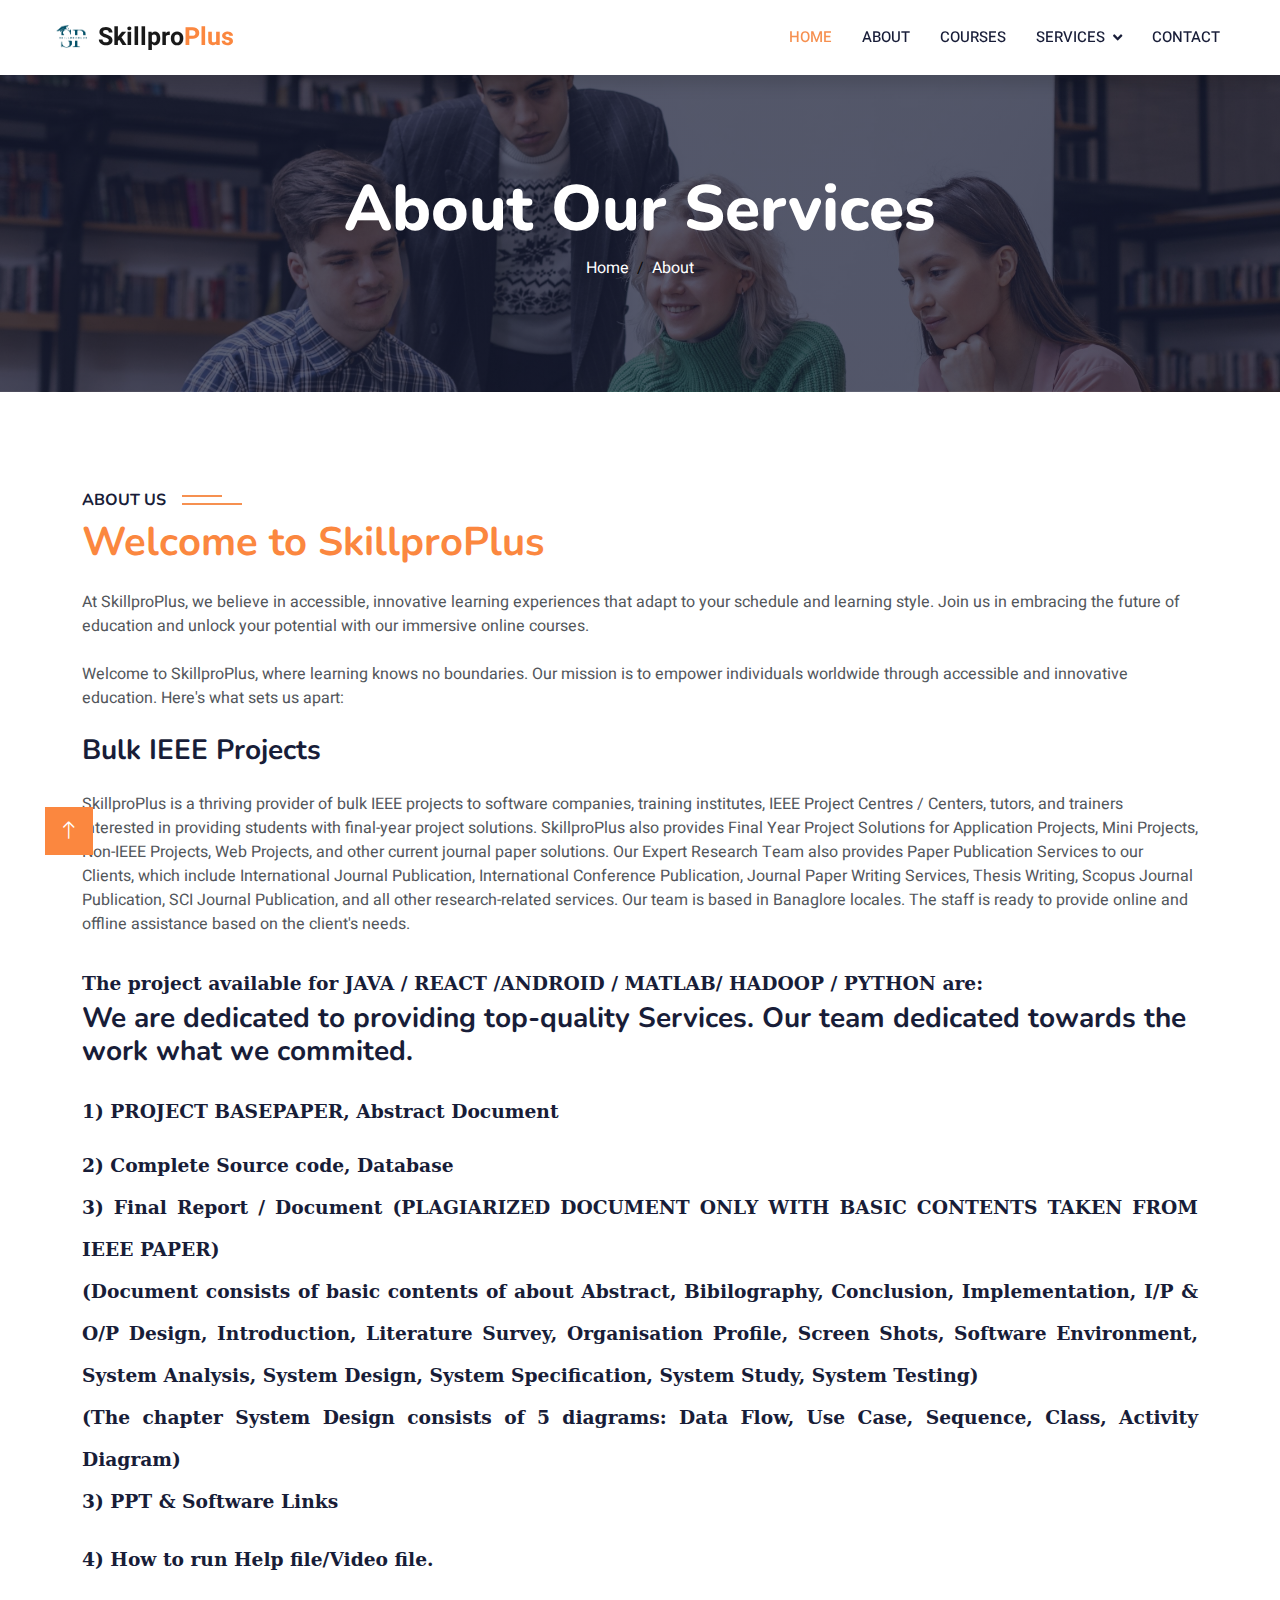
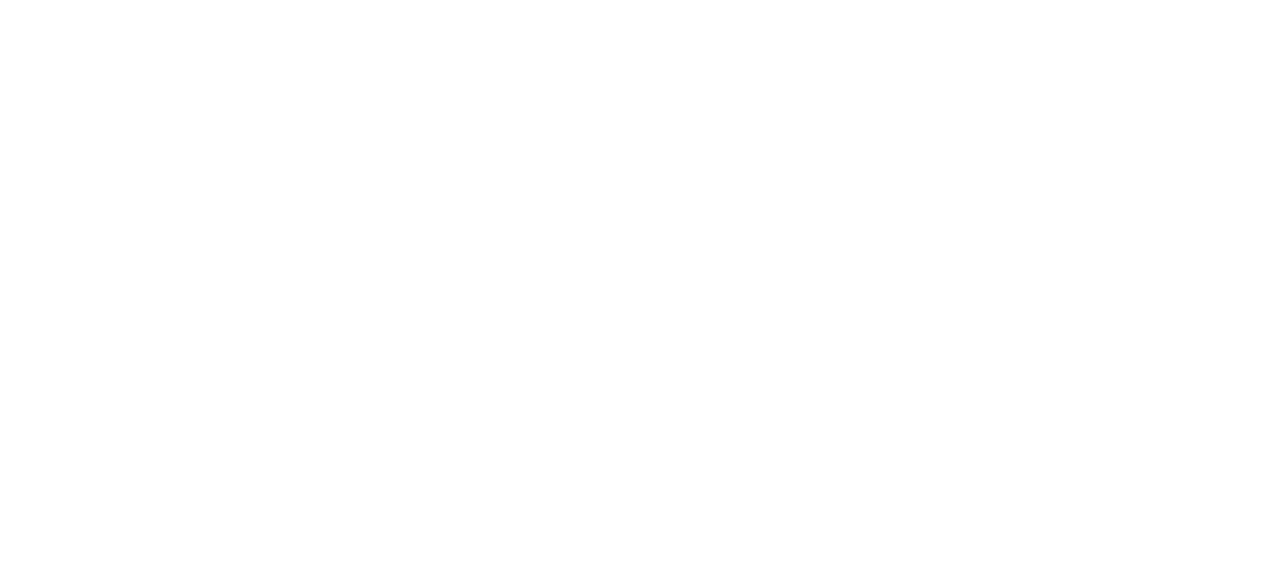
<file: projects.html>
<!DOCTYPE html>
<html lang="en">

<head>
    <meta charset="utf-8">
    <title>SkillproPlus : Academic Projects</title>
    <meta content="width=device-width, initial-scale=1.0" name="viewport">
    <meta content="" name="keywords">
    <meta content="" name="description">

    <!-- Favicon -->
    <link href="img/log.png" rel="icon">

    <!-- Google Web Fonts -->
    <link rel="preconnect" href="https://fonts.googleapis.com">
    <link rel="preconnect" href="https://fonts.gstatic.com" crossorigin>
    <link
        href="https://fonts.googleapis.com/css2?family=Heebo:wght@400;500;600&family=Nunito:wght@600;700;800&display=swap"
        rel="stylesheet">

    <!-- Icon Font Stylesheet -->
    <link href="https://cdnjs.cloudflare.com/ajax/libs/font-awesome/5.10.0/css/all.min.css" rel="stylesheet">
    <link href="https://cdn.jsdelivr.net/npm/bootstrap-icons@1.4.1/font/bootstrap-icons.css" rel="stylesheet">

    <!-- Libraries Stylesheet -->
    <link href="lib/animate/animate.min.css" rel="stylesheet">
    <link href="lib/owlcarousel/assets/owl.carousel.min.css" rel="stylesheet">

    <!-- Customized Bootstrap Stylesheet -->
    <link href="css/bootstrap.min.css" rel="stylesheet">

    <!-- Template Stylesheet -->
    <link href="css/style.css" rel="stylesheet">
</head>

<body>
    <!-- Spinner Start -->
    <div id="spinner"
        class="show bg-white position-fixed translate-middle w-100 vh-100 top-50 start-50 d-flex align-items-center justify-content-center">
        <div class="spinner-border text-primary" style="width: 3rem; height: 3rem;" role="status">
            <span class="sr-only">Loading...</span>
        </div>
    </div>
    <!-- Spinner End -->


    <!-- Navbar Start -->
    <nav class="navbar navbar-expand-lg bg-white navbar-light shadow sticky-top p-0">
        <a href="index.html" class="navbar-brand d-flex align-items-center px-4 px-lg-5">
            <p class="m-0 fw-bold" style="font-size: 25px;"><img src="img/log.png" alt="" height="50px">Skillpro<span
                    style="color: #fb873f;">Plus</span></p>
        </a>
        <button type="button" class="navbar-toggler me-4" data-bs-toggle="collapse" data-bs-target="#navbarCollapse"
            style="border: none;">
            <span class="navbar-toggler-icon"></span>
        </button>
        <div class="collapse navbar-collapse" id="navbarCollapse">
            <div class="navbar-nav ms-auto p-4 p-lg-0">
                <a href="index.html" class="nav-item nav-link active">Home</a>
                <a href="about.html" class="nav-item nav-link">About</a>
                <a href="courses.html" class="nav-item nav-link">Courses</a>
                <div class="nav-item dropdown">
                <a href="#" class="nav-link dropdown-toggle" data-bs-toggle="dropdown">Services</a>
                <div class="dropdown-menu fade-down m-0">
                        <a href="courses.html" class="dropdown-item">Internships</a>
                        <a href="projects.html" class="dropdown-item">Academic Projects</a>

                    </div>
                </div>
                <a href="contact.html" class="nav-item nav-link">Contact</a>
                <!--<a href="login.html" class="nav-item nav-link"><i class="fa fa-user"></i></a>-->
                <a href="#" class="nav-item nav-link">
                    <div id="google_translate_element"></div>
                </a>
            </div>
        </div>
    </nav>
    <!-- Navbar End -->

    <!-- Header Start -->
    <div class="container-fluid bg-primary py-5 mb-5 page-header">
        <div class="container py-5">
            <div class="row justify-content-center">
                <div class="col-lg-10 text-center">
                    <h1 class="display-3 text-white animated slideInDown">About Our Services</h1>
                    <nav aria-label="breadcrumb">
                        <ol class="breadcrumb justify-content-center">
                            <li class="breadcrumb-item"><a class="text-white" href="index.html">Home</a></li>
                            <li class="breadcrumb-item text-white active" aria-current="page">About</li>
                        </ol>
                    </nav>
                </div>
            </div>
        </div>
    </div>
    <!-- Header End -->

    <!-- About Start -->
    <div class="container-xxl py-5">
        <div class="container">
            <div class="row g-5">

                <div class="col-lg-12 wow fadeInUp" data-wow-delay="0.3s">
                    <h6 class="section-title bg-white text-start pe-3">About Us</h6>
                    <h1 class="mb-4" style="color: #fb873f;">Welcome to SkillproPlus</h1>
                    <p class="mb-4">
                        At SkillproPlus, we believe in accessible, innovative learning experiences that adapt to your
                        schedule and learning style. Join us in embracing the future of education and unlock your
                        potential with our immersive online courses.
                    </p>
                    <p class="mb-4">Welcome to SkillproPlus, where learning knows no boundaries. Our mission
                        is to empower individuals worldwide through accessible and innovative education. Here's what
                        sets us apart:</p>

                    <h3 class="mb-4">Bulk IEEE Projects</h3>
                    <p class="mb-4">SkillproPlus is a thriving provider of bulk IEEE projects to software companies, training institutes, IEEE Project Centres / Centers, tutors, and trainers interested in providing students with final-year project solutions. SkillproPlus also provides Final Year Project Solutions for Application Projects, Mini Projects, Non-IEEE Projects, Web Projects, and other current journal paper solutions. Our Expert Research Team also provides Paper Publication Services to our Clients, which include International Journal Publication, International Conference Publication, Journal Paper Writing Services, Thesis Writing, Scopus Journal Publication, SCI Journal Publication, and all other research-related services. Our team is based in Banaglore locales. The staff is ready to provide online and offline assistance based on the client's needs.</p>

                    <h3 class="mb-4"><p class="MsoNormal" style="margin-bottom: .0001pt; text-align: justify; text-justify: inter-ideograph; line-height: 150%;"><span lang="EN-US" style="font-size: 14.0pt; line-height: 150%; font-family: 'Bell MT','serif'; mso-fareast-font-family: 'Times New Roman'; mso-bidi-font-family: 'Times New Roman';">The project available for <b>JAVA / REACT /ANDROID / MATLAB/ HADOOP / PYTHON </b>are:</span></p>
                    <p class="mb-4"> We are dedicated to providing top-quality Services. Our team dedicated towards the work what we commited.</p>
                    <span lang="EN-US" style="font-size: 14.0pt; line-height: 150%; font-family: 'Bell MT','serif'; mso-fareast-font-family: 'Times New Roman'; mso-bidi-font-family: 'Times New Roman';">1) PROJECT BASEPAPER, Abstract Document</span></p><p class="MsoNormal" style="margin-bottom: .0001pt; text-align: justify; text-justify: inter-ideograph; line-height: 150%;"><span lang="EN-US" style="font-size: 14.0pt; line-height: 150%; font-family: 'Bell MT','serif'; mso-fareast-font-family: 'Times New Roman'; mso-bidi-font-family: 'Times New Roman';">2) Complete Source code, Database</span></p><p class="MsoNormal" style="margin-bottom: .0001pt; text-align: justify; text-justify: inter-ideograph; line-height: 150%;"><span lang="EN-US" style="font-size: 14.0pt; line-height: 150%; font-family: 'Bell MT','serif'; mso-fareast-font-family: 'Times New Roman'; mso-bidi-font-family: 'Times New Roman';">3) Final Report / Document (PLAGIARIZED DOCUMENT ONLY WITH BASIC CONTENTS TAKEN FROM IEEE PAPER)</span></p><p class="MsoNormal" style="margin-bottom: .0001pt; text-align: justify; text-justify: inter-ideograph; line-height: 150%;"><span lang="EN-US" style="font-size: 14.0pt; line-height: 150%; font-family: 'Bell MT','serif'; mso-fareast-font-family: 'Times New Roman'; mso-bidi-font-family: 'Times New Roman';">          (Document consists of basic contents of about Abstract, Bibilography, Conclusion, Implementation, I/P &amp; O/P Design, Introduction, Literature Survey, Organisation Profile, Screen Shots, Software Environment, System Analysis, System Design, System Specification, System Study, System Testing)</span></p><p class="MsoNormal" style="margin-bottom: .0001pt; text-align: justify; text-justify: inter-ideograph; line-height: 150%;"><span lang="EN-US" style="font-size: 14.0pt; line-height: 150%; font-family: 'Bell MT','serif'; mso-fareast-font-family: 'Times New Roman'; mso-bidi-font-family: 'Times New Roman';">          (The chapter System Design consists of 5 diagrams: Data Flow, Use Case, Sequence, Class, Activity Diagram)</span></p><p class="MsoNormal" style="margin-bottom: .0001pt; text-align: justify; text-justify: inter-ideograph; line-height: 150%;"><span lang="EN-US" style="font-size: 14.0pt; line-height: 150%; font-family: 'Bell MT','serif'; mso-fareast-font-family: 'Times New Roman'; mso-bidi-font-family: 'Times New Roman';">3) PPT &amp; Software Links</span></p><p> </p><p class="MsoNormal" style="margin-bottom: .0001pt; text-align: justify; text-justify: inter-ideograph; line-height: 150%;"><span lang="EN-US" style="font-size: 14.0pt; line-height: 150%; font-family: 'Bell MT','serif'; mso-fareast-font-family: 'Times New Roman'; mso-bidi-font-family: 'Times New Roman';">4) How to run Help file/Video file.</span>

                   
                </div>

            </div>
        </div>
    </div>
    <!-- About End -->


    <!-- Footer Start -->
    <div class="container-fluid bg-dark text-light footer pt-5 mt-5 wow fadeIn" data-wow-delay="0.1s">
        <div class="container py-5">
            <div class="row g-5">
                <div class="col-lg-4 col-md-6">
                    <h4 class="text-white mb-3">Quick Link</h4>
                    <p><a class="text-light" href="about.html">About Us</a></p>
                    <p><a class="text-light" href="contact.html">Contact Us</a></p>
                    <p><a class="text-light" href="">Privacy Policy</a></p>
                    <p><a class="text-light" href="">Terms & Condition</a></p>
                    <p><a class="text-light" href="">FAQs & Help</a></p>
                </div>
                <div class="col-lg-4 col-md-6">
                    <h4 class="text-white mb-3">Contact</h4>
                    <p class="mb-2"><i class="fa fa-map-marker-alt me-3"></i>Bangalore, Karnataka</p>
                    <p class="mb-2"><i class="fa fa-phone-alt me-3"></i>+91 8861749698, 8008997364</p>
                    <p class="mb-2"><i class="fa fa-envelope me-3"></i>skillproplus.edu@outlook.com</p>
                    <div class="d-flex pt-2">
                        <a class="btn btn-outline-light btn-social" href="https://www.facebook.com/profile.php?id=61556417222696"><i class="fab fa-facebook-f"></i></a>
                        <a class="btn btn-outline-light btn-social" href="https://www.instagram.com/skillproplus?igsh=cjk1OXdqNWNzamVm&utm_source=qr"><i class="fab fa-instagram"></i></a>
                        <a class="btn btn-outline-light btn-social" href="https://www.linkedin.com/company/skillproplus/"><i class="fab fa-linkedin-in"></i></a>
                    </div>
                </div>

                <!--<div class="col-lg-4 col-md-6">
                    <h4 class="text-white mb-3">Subscribe to our Newsletter</h4>
                    <p>Subscribe now and join our growing community of learners committed to lifelong education! </p>
                    <div class="position-relative mx-auto" style="max-width: 400px;">
                        <form action="#">
                            <input class="form-control border-0 w-100 py-3 ps-4 pe-5" type="email"
                                placeholder="Your email" required>
                            <button type="submit"
                                class="btn btn-primary py-2 position-absolute top-0 end-0 mt-2 me-2"><a
                                    href="mailto:keertidvcorai@gmail.com">Subscribe</a></button>
                        </form>
                    </div>
                </div>-->
            </div>
        </div>
        <div class="container">
            <div class="copyright">
                <div class="row">
                    <div class="col-md-6 text-center text-md-start mb-3 mb-md-0">
                        &copy; <a class="border-bottom" style="color:azure;" href="index.html">SkillproPlus</a>, All Right Reserved.

                    </div>
                </div>
            </div>
        </div>
    </div>
    <!-- Footer End -->


    <!-- Back to Top -->
    <a href="#" class="btn btn-lg btn-primary btn-lg-square back-to-top"><i class="bi bi-arrow-up"></i></a>


    <!-- JavaScript Libraries -->
    <script src="https://code.jquery.com/jquery-3.4.1.min.js"></script>
    <script src="https://cdn.jsdelivr.net/npm/bootstrap@5.0.0/dist/js/bootstrap.bundle.min.js"></script>
    <script src="lib/wow/wow.min.js"></script>
    <script src="lib/easing/easing.min.js"></script>
    <script src="lib/waypoints/waypoints.min.js"></script>
    <script src="lib/owlcarousel/owl.carousel.min.js"></script>


    <!-- Template Javascript -->
    <script src="js/main.js"></script>
</body>

</html>
</file>
<file: css/style.css>
/********** Template CSS **********/
:root {
    --primary: #f69050;
    --light: #090909;
    --light: #0a0a0a;
    --dark: #181d38;
    --min-color: #fff;
    --sc-color: #3ec1d5;
    --th-color: #333;
}

.btn {
    background-color: #fb873f;
    border: none;
}

.btn a {
    text-decoration: none;
    color: #fff;
}

.btn:hover {
    background: transparent;
    color: var(--primary) !important;
    border: 1px solid var(--primary);
}

.btn:hover a {
    color: var(--primary) !important;
}

.btn-light {
    background-color: var(--light);
}

.btn-light:hover {
    background: transparent;
    color: var(--light) !important;
    border: 1px solid var(--light);
}

.fw-medium {
    font-weight: 600 !important;
}

.fw-semi-bold {
    font-weight: 700 !important;
}

.back-to-top {
    position: fixed;
    display: none;
    left: 45px;
    bottom: 45px;
    z-index: 99;
}


/*** Spinner ***/
#spinner {
    opacity: 0;
    visibility: hidden;
    transition: opacity .5s ease-out, visibility 0s linear .5s;
    z-index: 99999;
}

#spinner.show {
    transition: opacity .5s ease-out, visibility 0s linear 0s;
    visibility: visible;
    opacity: 1;
}


/*** Button ***/
.btn {
    font-family: 'Nunito', sans-serif;
    font-weight: 600;
    transition: .5s;
}

.btn.btn-primary,
.btn.btn-secondary {
    color: #FFFFFF;
}

.btn-square {
    width: 38px;
    height: 38px;
}

.btn-sm-square {
    width: 32px;
    height: 32px;
}

.btn-lg-square {
    width: 48px;
    height: 48px;
}

.btn-square,
.btn-sm-square,
.btn-lg-square {
    padding: 0;
    display: flex;
    align-items: center;
    justify-content: center;
    font-weight: normal;
    border-radius: 0px;
}


/*** Navbar ***/
.navbar .dropdown-toggle::after {
    border: none;
    content: "\f107";
    font-family: "Font Awesome 5 Free";
    font-weight: 900;
    vertical-align: middle;
    margin-left: 8px;
}
.custom-navbar-bg {
    color: var(--th-color);
}

.navbar-light .navbar-nav .nav-link {
    margin-right: 30px;
    padding: 25px 0;
    color: #0a0a0a;
    font-size: 15px;
    text-transform: uppercase;
    outline: none;
}

.navbar-light .navbar-nav .nav-link:hover,
.navbar-light .navbar-nav .nav-link.active {
    color: var(--primary);
}

@media (max-width: 991.98px) {
    .navbar-light .navbar-nav .nav-link {
        margin-right: 0;
        padding: 10px 0;
    }

    .navbar-light .navbar-nav {
        border-top: 1px solid #3025f8;
    }
}

.navbar-light .navbar-brand,
.navbar-light a.btn {
    height: 75px;
}

.navbar-light .navbar-nav .nav-link {
    color: var(--dark);
    font-weight: 500;
}

.navbar-light.sticky-top {
    top: -100px;
    transition: .5s;
}

.navbar-toggler-icon {
    color: #fb873f;
}

.navbar-toggler {
    border: 2px solid #fb873f;
}
.ioop {
  background-color: #ebebeb;
}
.ioop .interhsip {
  display: flex;
  gap: 20px;
  flex-wrap: wrap;
  justify-content: center;
  width: 100%;
  margin-top: 2rem;
}
.ioop .internship .course-list {
  display: flex;
  flex-direction: column;
  flex: 0 420px;
  justify-content: space-between;
  background-color: #fff;
  border-radius: 10px;
  margin-bottom: 2rem;
}
.ioop .internship .course-list .list-c img {
  width: 100%;
}
.ioop .internship .course-list .list-c .course-content {
  padding: 0 10px;
}
.ioop .internship .course-list .list-c .course-content h3 {
  font-size: 25px;
  line-height: 1.2;
  margin-bottom: 1.2rem;
}
.ioop .internship .course-list .list-c .course-content ul {
  padding-left: 20px;
}

@media (min-width: 992px) {
    .navbar .nav-item .dropdown-menu {
        display: block;
        margin-top: 0;
        opacity: 0;
        visibility: hidden;
        transition: .5s;
    }

    .navbar .dropdown-menu.fade-down {
        top: 100%;
        transform: rotateX(-75deg);
        transform-origin: 0% 0%;
    }

    .navbar .nav-item:hover .dropdown-menu {
        top: 100%;
        transform: rotateX(0deg);
        visibility: visible;
        transition: .5s;
        opacity: 1;
    }
}


/*** Header carousel ***/

.header-carousel .owl-carousel-item {
    position: relative;
    height: 100vh;
}

.header-carousel p {
    margin-top: 20px;
    font-size: 20px;
    line-height: 30px;
}

@media (max-width: 1300px) {
    .header-carousel .owl-carousel-item {
        position: relative;
        min-height: 80vh;
    }

    .header-carousel .owl-carousel-item img {
        position: absolute;
        width: 100%;
        height: 100%;
        object-fit: cover;
    }
}

@media (max-width: 768px) {
    .header-carousel .owl-carousel-item {
        position: relative;
        min-height: 500px;
    }

    .header-carousel .owl-carousel-item img {
        position: absolute;
        width: 100%;
        height: 100%;
        object-fit: cover;
    }
}

@media (max-width: 430px) {

    .header-carousel .owl-carousel-item {
        position: relative;
        height: 500px;
    }

    .header-carousel .owl-carousel-item img {
        position: absolute;
        width: 100%;
        height: 100%;
        object-fit: cover;
    }

    .header-carousel h1 {
        font-size: 30px;
        line-height: 30px;
    }

    .header-carousel p {
        margin-top: 20px;
        font-size: 15px;
        line-height: 20px;
    }
}
.home .home-slid .box{
    position: relative;

}
.home .home-slid .box::before{
    content: "";
    background: rgba(0, 0, 0, 0.5);
    position: absolute;
    bottom: 0;
    top: 0;
    left: 0;
    right: 0;
}  
.home .home-slid .box .content{
    position: absolute;
    top: 50%; left: 50%;
    transform: translate(-50% , -50%);
    color: var(--min-color);
    text-align: center;
}
.home .home-slid .box .content h3{
    font-size: 4rem;
}
.home .home-slid .box .content p{
    font-size: 2.5rem;
    margin: 1rem 0;
}

.header-carousel .owl-nav {
    position: absolute;
    top: 50%;
    right: 8%;
    transform: translateY(-50%);
    display: flex;
    flex-direction: column;
}

.header-carousel .owl-nav .owl-prev,
.header-carousel .owl-nav .owl-next {
    margin: 7px 0;
    width: 45px;
    height: 45px;
    display: flex;
    align-items: center;
    justify-content: center;
    color: #FFFFFF;
    background: transparent;
    border: 1px solid #FFFFFF;
    font-size: 22px;
    transition: .5s;
}

.header-carousel .owl-nav .owl-prev:hover,
.header-carousel .owl-nav .owl-next:hover {
    background: var(--primary);
    border-color: var(--primary);
}

.page-header {
    background: linear-gradient(rgba(24, 29, 56, .7), rgba(24, 29, 56, .7)), url(../img/carousel-1.jpg);
    background-position: center center;
    background-repeat: no-repeat;
    background-size: cover;
}

.page-header-inner {
    background: rgba(15, 23, 43, .7);
}

.breadcrumb-item+.breadcrumb-item::before {
    color: var(--light);
}

.welcam{
    padding: 7rem 0;
    text-align: center;
    height: 35rem;
    
}
.welcam span{
    font-size: 3rem;
    padding: 3rem;
    color: var(--min-color);
}
.welcam img {
    max-width: 100%; /* Ensure image stays within container */
    max-height: 20rem; /* Adjust height as needed */
}/*** Section Title ***/
.section-title {
    position: relative;
    display: inline-block;
    text-transform: uppercase;
}

.section-title::before {
    position: absolute;
    content: "";
    width: calc(100% + 80px);
    height: 2px;
    top: 4px;
    left: -40px;
    background: var(--primary);
    z-index: -1;
}

.section-title::after {
    position: absolute;
    content: "";
    width: calc(100% + 120px);
    height: 2px;
    bottom: 5px;
    left: -60px;
    background: var(--primary);
    z-index: -1;
}

.section-title.text-start::before {
    width: calc(100% + 40px);
    left: 0;
}

.section-title.text-start::after {
    width: calc(100% + 60px);
    left: 0;
}


/*** Service ***/
.service-item {
    transition: .5s;
}


.service-item i {
    color: var(--primary);
}

.service-item:hover {
    margin-top: -10px;
    background: var(--primary);
}

.service-item * {
    transition: all .3s ease-in-out;
}

.service-item:hover * {
    color: #fff !important;
}

.course-item img {
    width: 100%;
    height: 200px;
    border-radius: 5px;
}

/*** Categories & Courses ***/

.category .content {
    cursor: pointer;
    transition: .5s;
}

.category .content:hover {
    background-color: var(--primary);
    color: #fff;
}

.category .content h5 a {
    text-decoration: none;
    color: var(--dark);
    transition: all 0.3s ease-in-out;
}

.category .content:hover h5 a {
    color: #fff !important;
}

.category img {
    width: 50px;
    height: 50px;
}

.category img,
.course-item img {
    transition: .5s;
}

.category a:hover img,
.course-item:hover img {
    transform: scale(1.1);
    margin-top: -10px;
}


/*** Team ***/
.team-item img {
    transition: .5s;
}

.team-item:hover img {
    transform: scale(1.1);
}


/*** Testimonial ***/
.testimonial-carousel::before {
    position: absolute;
    content: "";
    top: 0;
    left: 0;
    height: 100%;
    width: 0;
    background: linear-gradient(to right, rgba(255, 255, 255, 1) 0%, rgba(255, 255, 255, 0) 100%);
    z-index: 1;
}

.testimonial-carousel::after {
    position: absolute;
    content: "";
    top: 0;
    right: 0;
    height: 100%;
    width: 0;
    background: linear-gradient(to left, rgba(255, 255, 255, 1) 0%, rgba(255, 255, 255, 0) 100%);
    z-index: 1;
}

@media (min-width: 768px) {

    .testimonial-carousel::before,
    .testimonial-carousel::after {
        width: 200px;
    }
}

@media (min-width: 992px) {

    .testimonial-carousel::before,
    .testimonial-carousel::after {
        width: 300px;
    }
}

.testimonial-carousel .owl-item .testimonial-text,
.testimonial-carousel .owl-item.center .testimonial-text * {
    transition: .5s;
}

.testimonial-carousel .owl-item.center .testimonial-text {
    background: var(--primary) !important;
}

.testimonial-carousel .owl-item.center .testimonial-text * {
    color: #FFFFFF !important;
}

.testimonial-carousel .owl-dots {
    margin-top: 24px;
    display: flex;
    align-items: flex-end;
    justify-content: center;
}

.testimonial-carousel .owl-dot {
    position: relative;
    display: inline-block;
    margin: 0 5px;
    width: 15px;
    height: 15px;
    border: 1px solid #CCCCCC;
    transition: .5s;
}

.testimonial-carousel .owl-dot.active {
    background: var(--primary);
    border-color: var(--primary);
}


/*** Footer ***/
.footer .btn.btn-social {
    margin-right: 5px;
    width: 35px;
    height: 35px;
    display: flex;
    align-items: center;
    justify-content: center;
    color: var(--light);
    font-weight: normal;
    border: 1px solid #FFFFFF;
    border-radius: 35px;
    transition: .3s;
}

.footer .btn.btn-social:hover {
    color: var(--primary);
}

.footer .btn.btn-link {
    display: block;
    margin-bottom: 5px;
    padding: 0;
    text-align: left;
    color: #FFFFFF;
    font-size: 15px;
    font-weight: normal;
    text-transform: capitalize;
    transition: .3s;
}

.footer .btn.btn-link::before {
    position: relative;
    content: "\f105";
    font-family: "Font Awesome 5 Free";
    font-weight: 900;
    margin-right: 10px;
}

.footer .btn.btn-link:hover {
    letter-spacing: 1px;
    box-shadow: none;
}

.footer .copyright {
    padding: 25px 0;
    font-size: 15px;
    border-top: 1px solid rgba(256, 256, 256, .1);
}

.footer .copyright a {
    color: var(--light);
}

.footer .footer-menu a {
    margin-right: 15px;
    padding-right: 15px;
    border-right: 1px solid rgba(255, 255, 255, .1);
}

.footer .footer-menu a:last-child {
    margin-right: 0;
    padding-right: 0;
    border-right: none;
}
</file>
